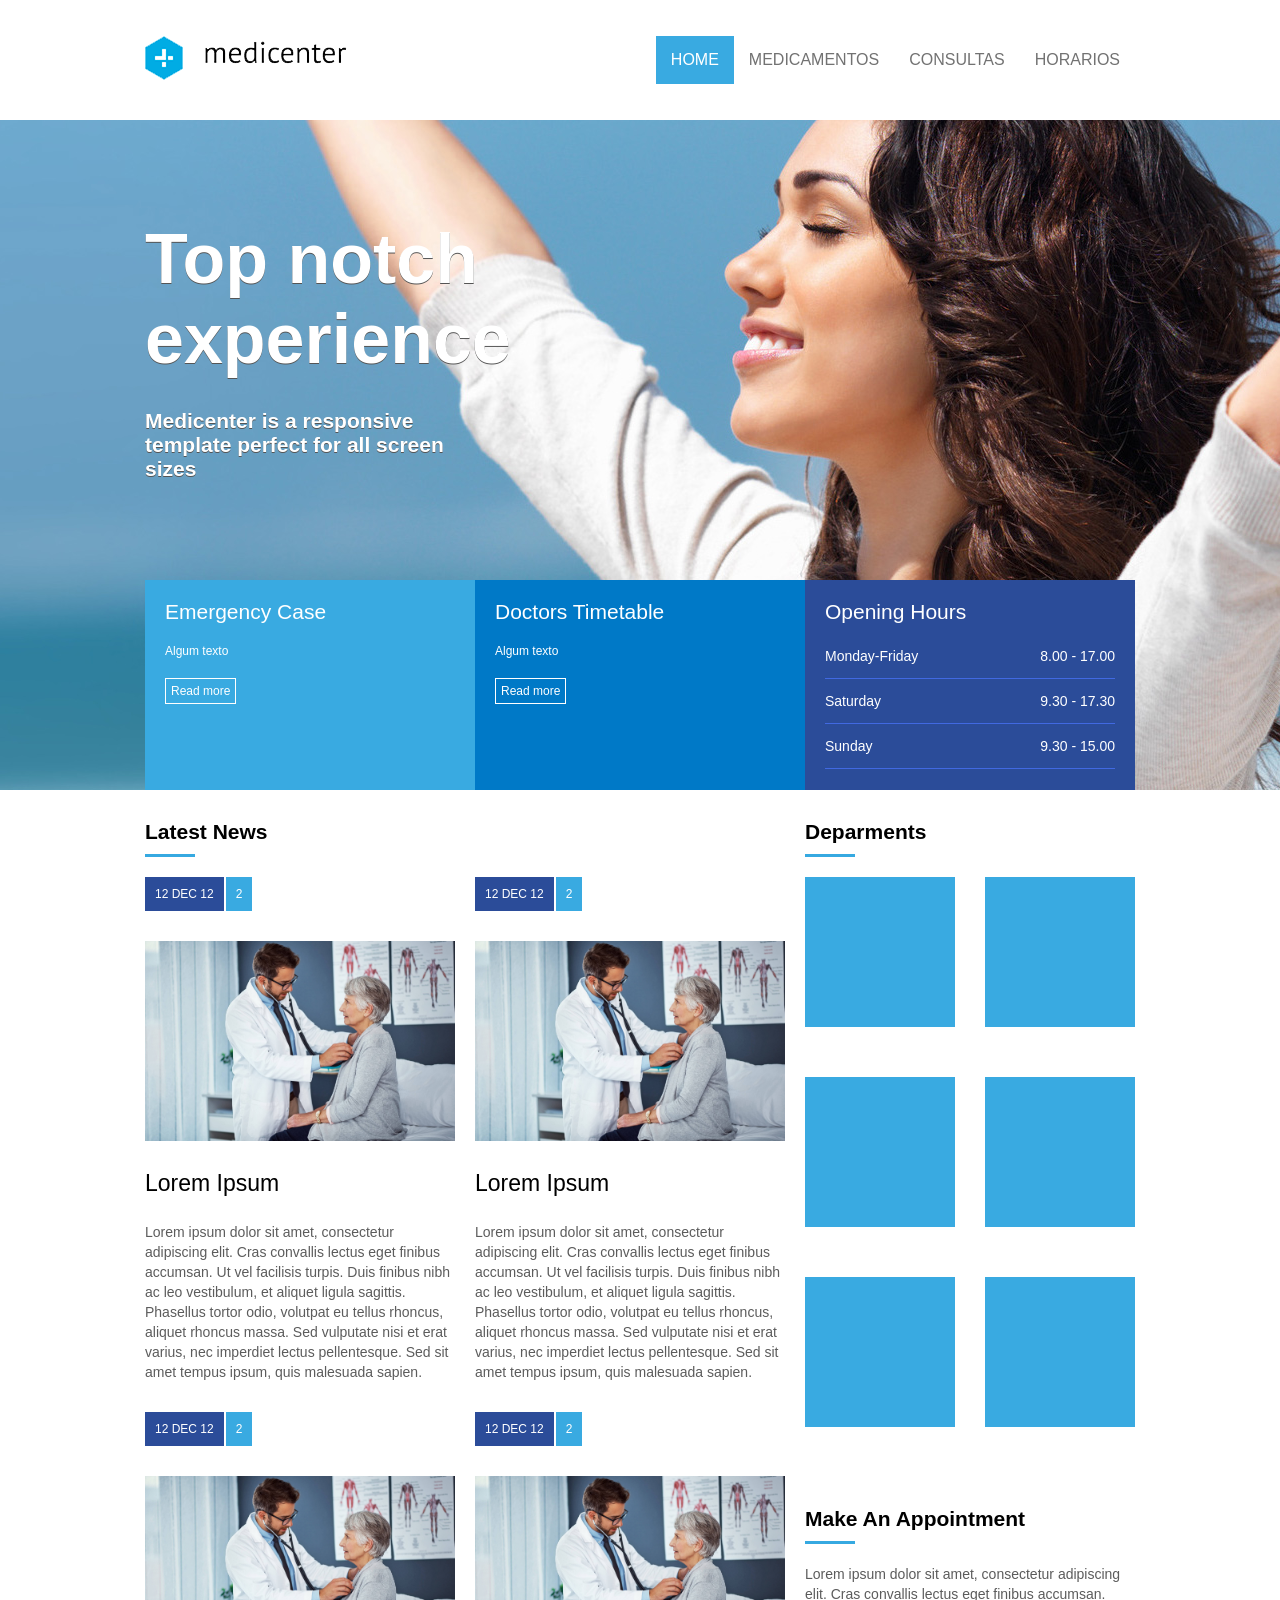
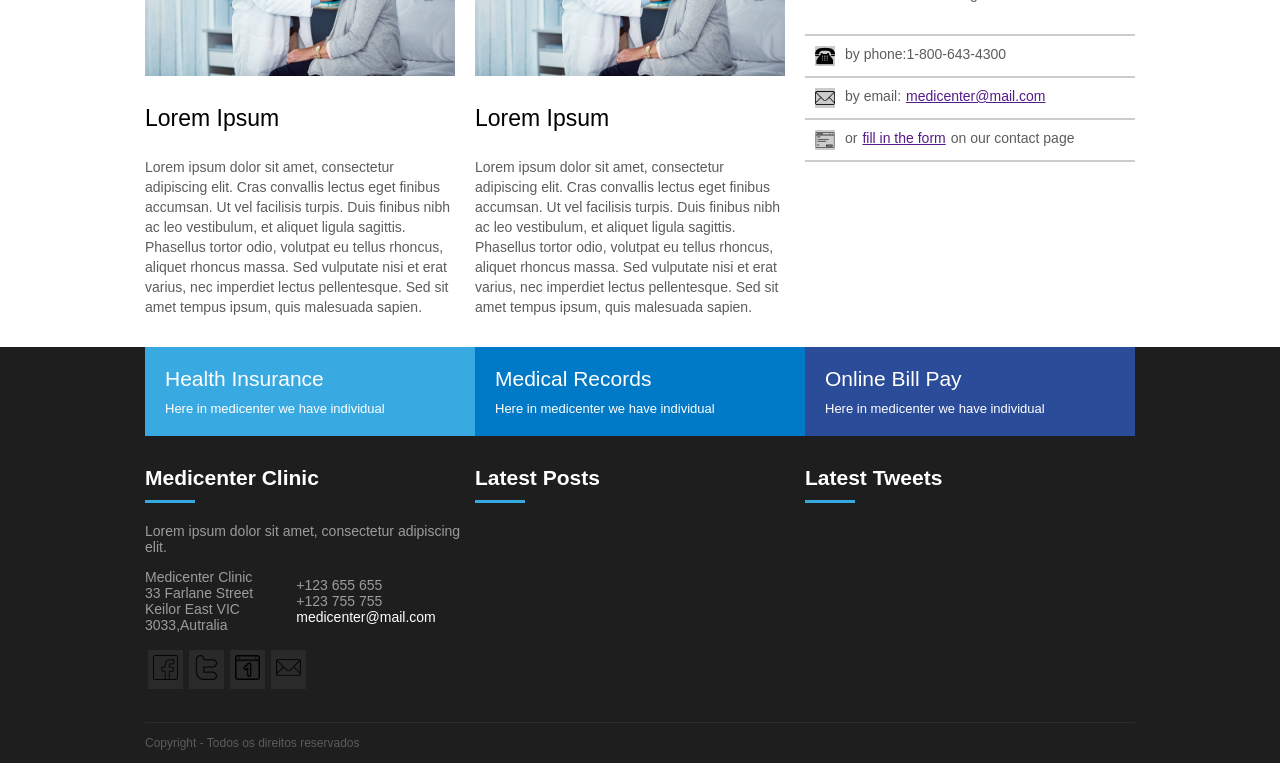
<file: medicenter/index.html>
<!DOCTYPE html>
<html>
    <head>

        <meta charset="UTF-8">
        <meta name="viewport" content="width=device-width, user-scalable=0">

        <script type="text/javascript">
            window.onload = function(){
                document.querySelector(".menuMobile").addEventListener("click", function(){
                    if(document.querySelector(".menu nav ul").style.display == 'flex'){
                        document.querySelector(".menu nav ul").style.display = 'none';
                    } 
                    else {
                        document.querySelector(".menu nav ul").style.display = 'flex'
                    }
                });
            };
        </script>

        <title>medicenter</title>
        <link rel="stylesheet" type="text/css" href="assets/css/style.css"/>
        
    </head>
    <body>
        <header>
            <div class="container">
                <div class="logo">
                    <a href=""><img src="assets/images/logo.png"></a>
                </div>
            
                <div class="menu">
                    <nav>    
                        <div class="menuMobile">
                            <div class="mm_line"></div>
                            <div class="mm_line"></div>
                            <div class="mm_line"></div>
                        </div>
                        <ul>
                            <li class="active"><a href="index.html">HOME</a></li>
                            <li><a href="">MEDICAMENTOS</a></li>
                            <li><a href="">CONSULTAS</a></li>
                            <li><a href="">HORARIOS</a></li>
                        </ul>
                    </nav>
                </div>

            </div>
        </header>
        <section id="banner">
            <div class="container column">
                <div class="banner_headline">
                    <h1>Top notch experience</h1>
                    <h2>Medicenter is a responsive template perfect for all screen sizes</h2>
                </div>

                <div class="banner_options">
                    <div class="banner1">
                        <div class="banner_title">Emergency Case</div>
                        <div class="banner_desc">Algum texto</div>
                        <a href="">Read more</a>
                    </div>
                    <div class="banner2">
                        <div class="banner_title">Doctors Timetable</div>
                        <div class="banner_desc">Algum texto</div>
                        <a href="">Read more</a>
                    </div>
                    <div class="banner3">
                        <div class="banner_title">Opening Hours</div>
                        <div class="Hours1">
                            <p>Monday-Friday</p>
                            <p>8.00 - 17.00</p>
                        </div>
                        <div class="Hours2">
                            <p>Saturday</p>
                            <p>9.30 - 17.30</p>
                        </div>
                        <div class="Hours3">
                            <p>Sunday</p>
                            <p>9.30 - 15.00</p>
                        </div>
                    </div>
                </div>
            </div>
        </section>
        <section id="geral">
            <div class="container">
                <section>
                   <div class="widget">
                        <div class="widget_title">
                            <div class="widget_title_text">Latest News</div>
                            <div class="widget_title_bar"></div>
                        </div>
                        <div class="widget_body flex">
                       
                            <article>
                                <a href="">
                                    <div class="news_data">
                                        <div class="news_posted_at">12 DEC 12</div>
                                        <div class="news_coments">2</div>
                                    </div>
                                    <div class="news_tumb">
                                        <img src="assets/images/dr.jpg.jpeg"/>
                                    </div>
                                    <div class="news_title">
                                        Lorem Ipsum
                                    </div>
                                    <div class="news_resume">
                                        Lorem ipsum dolor sit amet, consectetur adipiscing elit. Cras convallis lectus eget finibus accumsan. Ut vel facilisis turpis. Duis finibus nibh ac leo vestibulum, et aliquet ligula sagittis. Phasellus tortor odio, volutpat eu tellus rhoncus, aliquet rhoncus massa. Sed vulputate nisi et erat varius, nec imperdiet lectus pellentesque. Sed sit amet tempus ipsum, quis malesuada sapien.
                                    </div>
                                </a>
                            </article>

                            <article>
                                <a href="">
                                    <div class="news_data">
                                        <div class="news_posted_at">12 DEC 12</div>
                                        <div class="news_coments">2</div>
                                    </div>
                                    <div class="news_tumb">
                                        <img src="assets/images/dr.jpg.jpeg"/>
                                    </div>
                                    <div class="news_title">
                                        Lorem Ipsum
                                    </div>
                                    <div class="news_resume">
                                        Lorem ipsum dolor sit amet, consectetur adipiscing elit. Cras convallis lectus eget finibus accumsan. Ut vel facilisis turpis. Duis finibus nibh ac leo vestibulum, et aliquet ligula sagittis. Phasellus tortor odio, volutpat eu tellus rhoncus, aliquet rhoncus massa. Sed vulputate nisi et erat varius, nec imperdiet lectus pellentesque. Sed sit amet tempus ipsum, quis malesuada sapien.
                                    </div>
                                </a>
                            </article>

                            <article>
                                <a href="">
                                    <div class="news_data">
                                        <div class="news_posted_at">12 DEC 12</div>
                                        <div class="news_coments">2</div>
                                    </div>
                                    <div class="news_tumb">
                                        <img src="assets/images/dr.jpg.jpeg"/>
                                    </div>
                                    <div class="news_title">
                                        Lorem Ipsum
                                    </div>
                                    <div class="news_resume">
                                        Lorem ipsum dolor sit amet, consectetur adipiscing elit. Cras convallis lectus eget finibus accumsan. Ut vel facilisis turpis. Duis finibus nibh ac leo vestibulum, et aliquet ligula sagittis. Phasellus tortor odio, volutpat eu tellus rhoncus, aliquet rhoncus massa. Sed vulputate nisi et erat varius, nec imperdiet lectus pellentesque. Sed sit amet tempus ipsum, quis malesuada sapien.
                                    </div>
                                </a>
                            </article>

                            <article>
                                <a href="">
                                    <div class="news_data">
                                        <div class="news_posted_at">12 DEC 12</div>
                                        <div class="news_coments">2</div>
                                    </div>
                                    <div class="news_tumb">
                                        <img src="assets/images/dr.jpg.jpeg"/>
                                    </div>
                                    <div class="news_title">
                                        Lorem Ipsum
                                    </div>
                                    <div class="news_resume">
                                        Lorem ipsum dolor sit amet, consectetur adipiscing elit. Cras convallis lectus eget finibus accumsan. Ut vel facilisis turpis. Duis finibus nibh ac leo vestibulum, et aliquet ligula sagittis. Phasellus tortor odio, volutpat eu tellus rhoncus, aliquet rhoncus massa. Sed vulputate nisi et erat varius, nec imperdiet lectus pellentesque. Sed sit amet tempus ipsum, quis malesuada sapien.
                                    </div>
                                </a>
                            </article>

                        </div>
                    </div>
                </section>
                
                <aside>

                    <div class="widget">
                        <div class="widget_title">
                            <div class="widget_title_text">Deparments</div>
                            <div class="widget_title_bar"></div>
                        </div>
                        <div class="widget_body flex">
                            <div id="box1"></div>          
                            <div id="box2"></div>
                            <div id="box3"></div>
                            <div id="box4"></div>
                            <div id="box5"></div>
                            <div id="box6"></div>

                        </div>
                    </div>

                    <div class="widget">
                        <div class="widget_title">
                            <div class="widget_title_text">Make An Appointment</div>
                            <div class="widget_title_bar"></div>
                        </div>
                        <div class="widget_body">
                            <div class="descreption">Lorem ipsum dolor sit amet, consectetur adipiscing elit. Cras convallis lectus eget finibus accumsan.</div>
                            
                            <div class="information">
                                <div class="linha1">
                                    <img src="assets/images/tell.png">
                                    by phone:1-800-643-4300
                                </div>

                                <div class="linha2">
                                    <img src="assets/images/email.png">
                                    by email:<a href="">medicenter@mail.com</a>
                                </div>
                                    
                                <div class="linha3">
                                    <img src="assets/images/pagina-de-destino.png">
                                    or <a href="">fill in the form</a> on our contact page
                                </div>
                            </div>
                        </div>
                    </div>
                </aside>
            </div>
        </section>
        <footer>
            <div class="container flexcolunm">
                <div class="footer_menu">
                    <div class="fm1">
                        <a href="">
                            <div class="title_text_menu">
                                Health Insurance
                            </div>
                            <div class="descreption_footer">
                                Here in medicenter we have individual
                            </div>
                        </a>
                    </div>
                    <div class="fm2">
                        <a href="">
                            <div class="title_text_menu">
                                Medical Records
                            </div>
                            <div class="descreption_footer">
                                Here in medicenter we have individual
                            </div>
                        </a>
                    </div>
                    <div class="fm3">
                        <a href="">
                            <div class="title_text_menu">
                                Online Bill Pay
                            </div>
                            <div class="descreption_footer">
                                Here in medicenter we have individual
                            </div>
                        </a>
                    </div>
                </div>

                <div class="footer_area">

                    <div class="footer_areaitem">
                        <div class="widget">
                            <div class="widget_title">
                                <div class="widget_title_text">Medicenter Clinic</div>
                                <div class="widget_title_bar"></div>
                            </div>
                            <div class="widget_body">
                                <div class="paragrafo">
                                    Lorem ipsum dolor sit amet, consectetur adipiscing elit.
                                </div>
                                <div class="information_footer">
                                    <p class="right">Medicenter Clinic <br>
                                    33 Farlane Street<br> 
                                    Keilor East 
                                    VIC 3033,Autralia</p>
                                    
                                    <p>
                                    +123 655 655<br>
                                    +123 755 755
                                    <color id="color">medicenter@mail.com</color></p>
                                </div>
                                <div class="img_footer">
                                    <a href=""><img src="assets/images/facebook.png"></a>
                                    <a href=""><img src="assets/images/twets.png"></a>
                                    <a href=""><img src="assets/images/1.png"></a>
                                    <a href=""><img src="assets/images/email.png"></a>
                                </div>
                            </div>
                        </div>
                    </div> 

                    <div class="footer_areaitem">
                        <div class="widget">
                            <div class="widget_title">
                                <div class="widget_title_text">Latest Posts</div>
                                <div class="widget_title_bar"></div>
                            </div>
                            <div class="widget_body">
                                
                            </div>  
                        </div>
                    </div> 

                    
                    <div class="footer_areaitem">
                        <div class="widget">
                            <div class="widget_title">
                                <div class="widget_title_text">Latest Tweets</div>
                                <div class="widget_title_bar"></div>
                            </div>
                            <div class="widget_body">
                                
                            </div>  
                        </div>
                    </div>
                </div>
                <div class="footer_copy">
                    Copyright - Todos os direitos reservados
                </div>
            </div>
        </footer>
        
    </body>
</html>
</file>
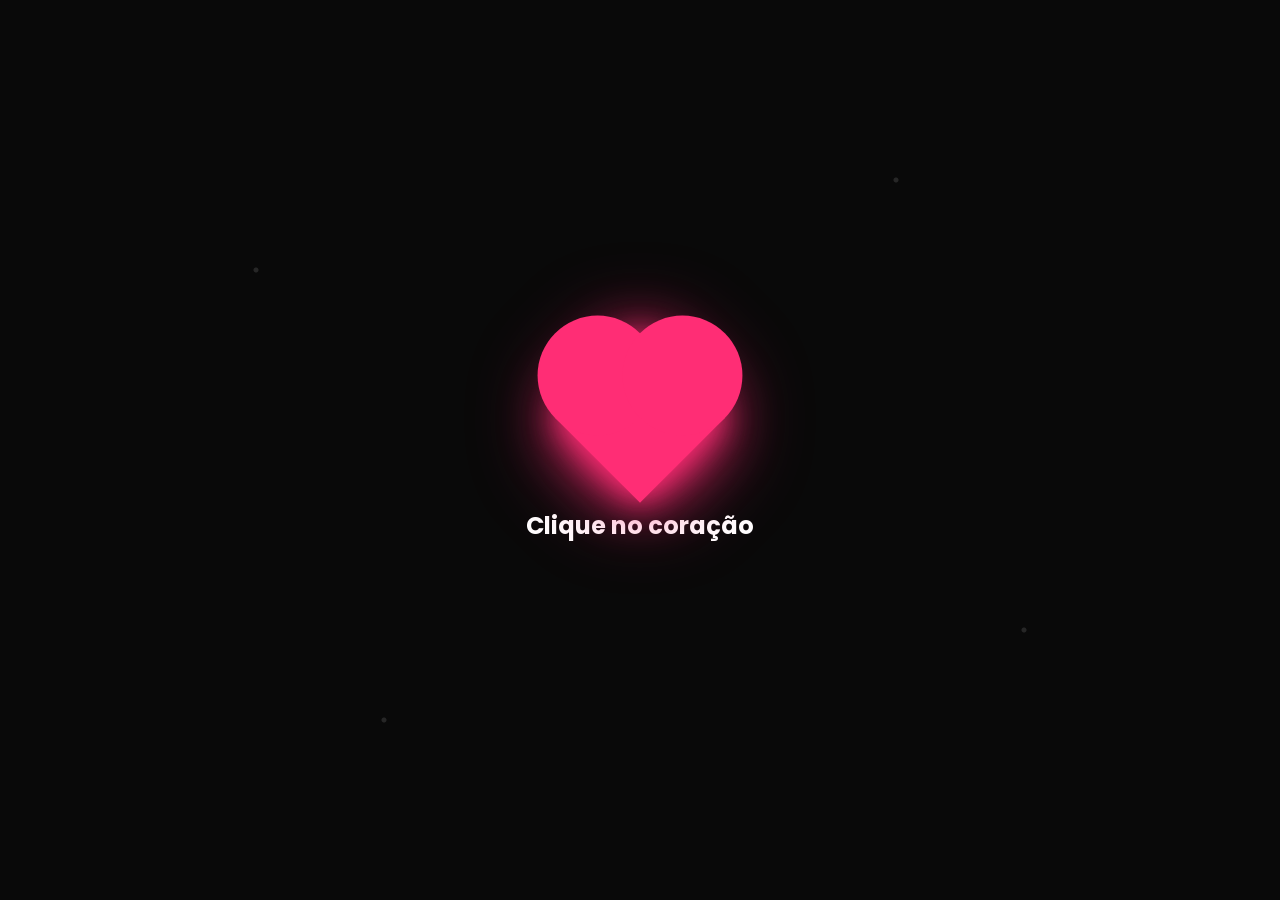
<file: presente/index.html>
<!DOCTYPE html>
<html lang="pt-BR">
<head>
<link rel="preconnect" href="https://fonts.googleapis.com">
<link href="https://fonts.googleapis.com/css2?family=Poppins:wght@300;400;600&family=Playfair+Display:wght@700&display=swap" rel="stylesheet">


<meta charset="UTF-8">
<meta name="viewport" content="width=device-width, initial-scale=1.0">

<title>Para Karen ❤️</title>

<link rel="stylesheet" href="love.css">

</head>
<body>

<div class="particles"></div>

<div class="heart-container">

    <div class="heart"></div>

    <h2>Clique no coração</h2>

</div>

<div class="content">

    <img
    src="images/karen.jpeg"
    alt="Karen"
    class="photo">

    <h1>Eu Te Amo Karen ❤️</h1>

    <h3>Feliz dia dos namorados</h3>

    <div class="letter">

        <p>
            Existem sentimentos que palavras não conseguem explicar completamente.

            Você trouxe luz para dias que pareciam comuns e transformou momentos simples em lembranças especiais.

            Seu sorriso, sua presença e seu jeito ocupam um espaço enorme dentro de mim.

            Mesmo quando estamos longe, existe algo em você que continua comigo o tempo todo.

            Jajá nós nos veremos.

            E quando esse momento chegar, quero te abraçar como se todo esse tempo tivesse sido apenas uma preparação para aquele instante.

            Eu te amo mais do que consigo descrever.

            ❤️
        </p>

    </div>

</div>

<script src="https://cdnjs.cloudflare.com/ajax/libs/gsap/3.12.5/gsap.min.js"></script>
<script src="love.js"></script>

</body>
</html>
</file>
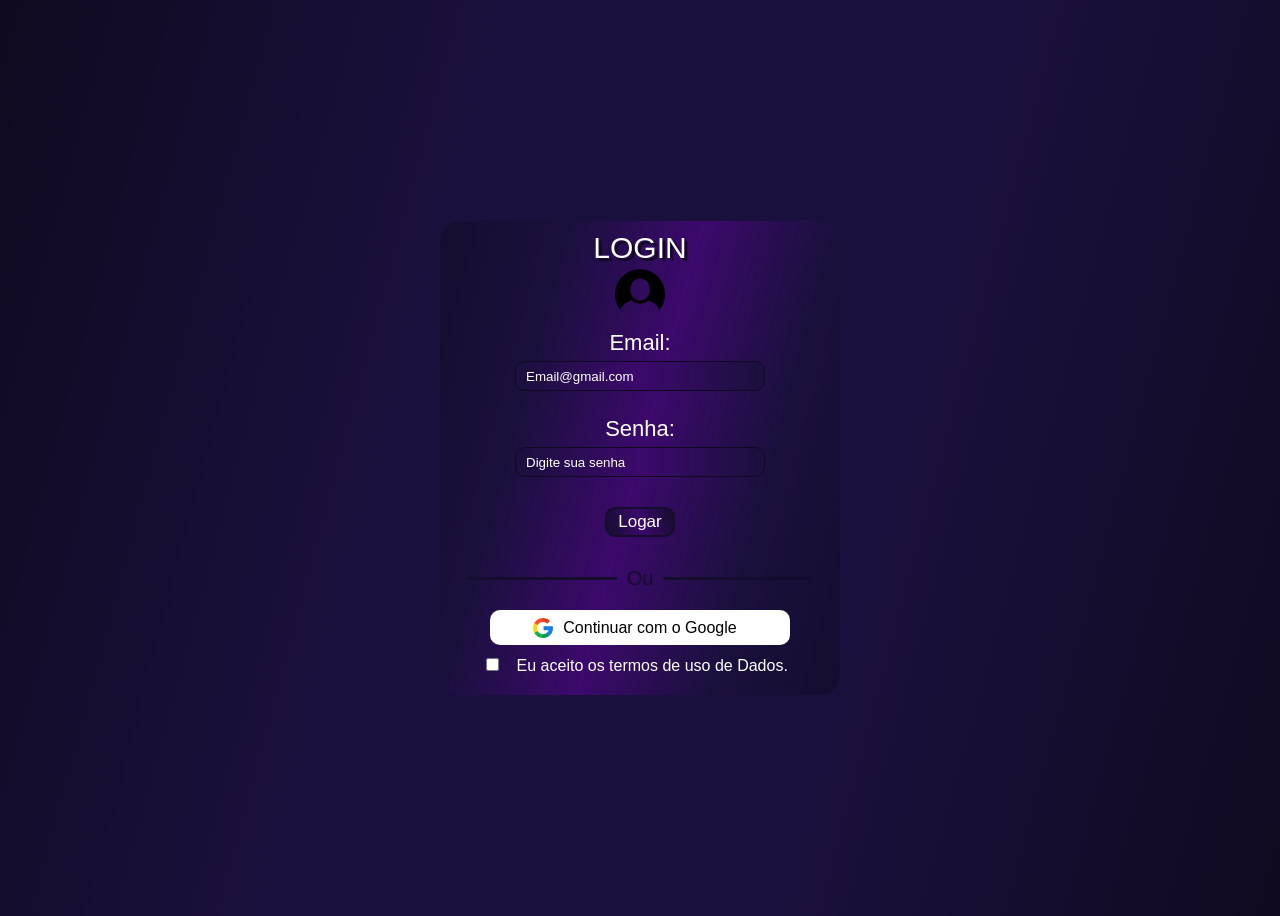
<file: Area de login/login.html>
<!DOCTYPE html>
<html>
    <head>

        <meta charset="UTF-8">
        <meta name="viwerport" content="device-width,user-scalable=0">
        <link rel="stylesheet" href="assets/css/login.css"/>

    </head>
    <body>
        <div class="form-login">
            
            <form method="get">
                <fieldset>
                    <div id="central">
                        <legend>LOGIN</legend>

                        <img src="assets/images/usuario.png">

                        <div class="alinhamento">

                            <label>
                                <div class="descreption">Email:</div>
                                <input type="text" name="Email" placeholder="Email@gmail.com" required autofocus>
                            </label>

                            <label>
                                <div class="descreption">Senha:</div>
                                <input type="text" name="password" placeholder="Digite sua senha" required>
                            </label>
                            <button id="Enviar">Logar</button>
                        </div>
                        <div id="geral-line">
                            <div class="line"></div>
                            <div id="texto">Ou</div>
                            <div class="line"></div>
                        </div>
                        <a href="">
                            <div class="logar-google">
                                <img src="assets/images/google.png">
                                <p>Continuar com o Google</p>

                            </div>
                        </a>

                        <div class="diretrizes">
                            <input type="checkbox" id="diretrizes">
                            <label for="diretrizes">
                                Eu aceito os termos de uso de <a>Dados.</a>
                            </label>
                        </div>
                    </div>
                </fieldset>
            </form>

        </div>
        
    </body>
</html>
</file>
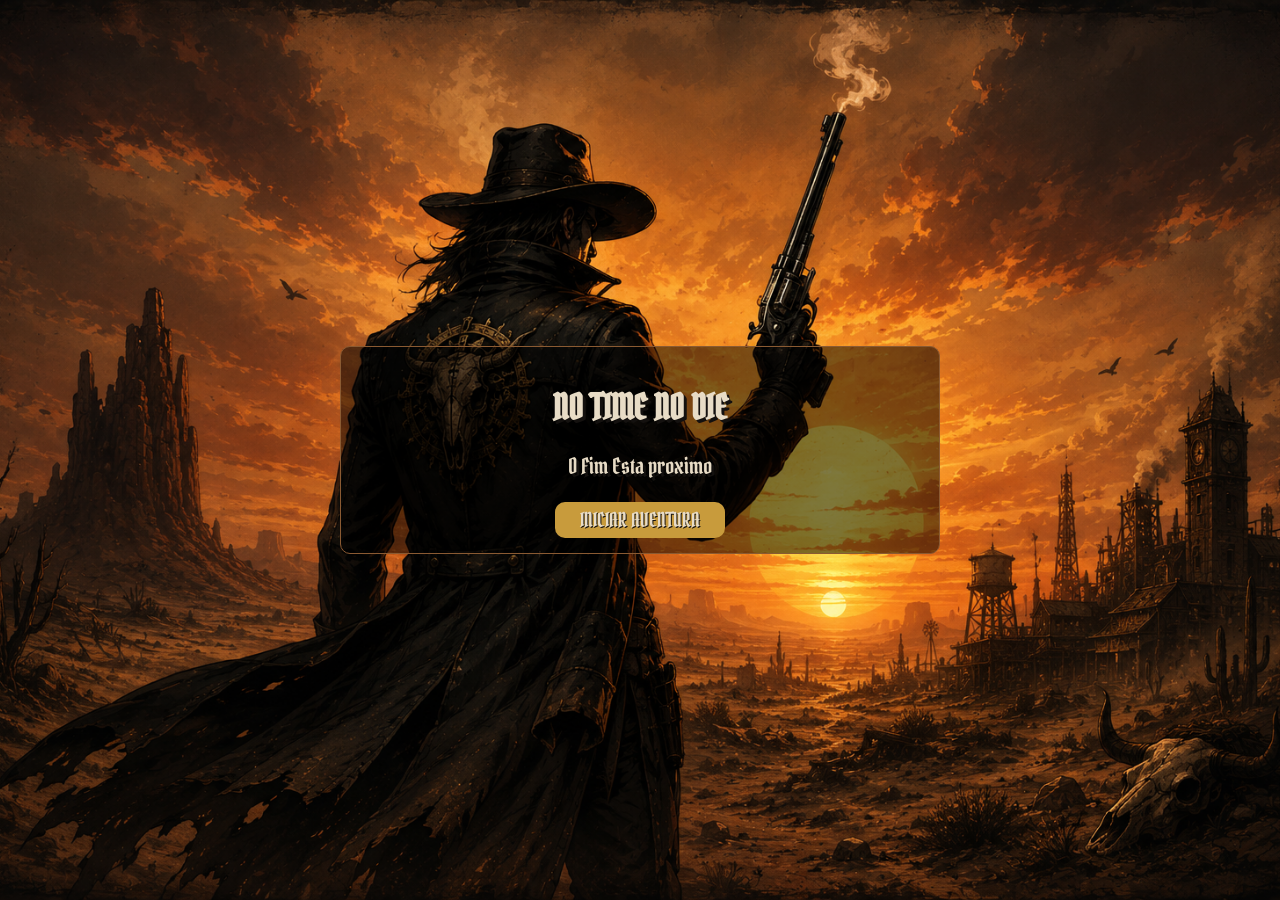
<file: Aulas java/java.html>
<!DOCTYPE html>
<html lang="pt-BR">
<head>
    <meta charset="UTF-8">
    <meta name="viewport" content="width=device-width, initial-scale=1.0">
    <title>NO TIME NO DIE</title>

    <link href="https://fonts.googleapis.com/css2?family=Pirata+One&display=swap" rel="stylesheet">
    <link rel="stylesheet" href="assets/css/jogo.css">
</head>
<body>

    <!-- MENU -->

    <div class="menu">

        <div class="menu-box">

            <h1>NO TIME NO DIE</h1>

            <p>
                O Fim Esta proximo
            </p>

            <button class="start">
                INICIAR AVENTURA
            </button>

        </div>

    </div>

    <!--GAME AREA-->

    <div class="game-area">

        <!-- ENIMY INFORMATION-->

        <div class="enemy-panel">

            <div class="enemy-header">

                <h2>CAÇADOR DE RECOMPENSAS</h2>

            </div>

            <div class="enemyhealth">
                30
            </div>

        </div>

        <!--LOG -->

        <div class="log-panel">

            <div class="panel-title">
                TERMINAL DE COMBATE
            </div>

            <div id="log">

                Conexão estabelecida...
                <br>
                Sistema de combate carregado...
                <br>
                Aguardando hostil...

            </div>
        </div>

        <!--PLAYER FUNCTIONS-->

        <div class="player-panel">

            <div class="division1">

                <div class="status">

                    <div class="status-card">
                        VIDA
                        <span class="item1">20</span>
                    </div>

                    <div class="status-card">
                        DEFESA
                        <span class="item2">3</span>
                    </div>

                    <div class="status-card">
                        PA
                        <span class="item3">0</span>
                    </div>

                    <div class="status-card">
                        MUNIÇÃO
                        <span class="item4">6</span>
                    </div>

                </div>

            </div>

            <div class="division2">

                <div id="menu-batlle">
                    <button class="action x1">SHOP</button>
                    <button class="action x2">CONTINUAR</button>
                    <button class="action x3">TRATAR FERIDAS</button>
                </div>

                <div class="buttons">

                    <button class="action n1">
                        PISTOLA
                    </button>

                    <button class="action n2">
                        ESCOPETA
                    </button>

                    <button class="action n3">
                        FACA TÁTICA
                    </button>

                    <button class="action n4">
                        RECARREGAR
                    </button>

                </div>

            </div>

        </div>
    </div>
    <div class="SHOP">

    </div>

    <script src="assets/javascript/sistema.js"></script>

</body>
</html>
</file>
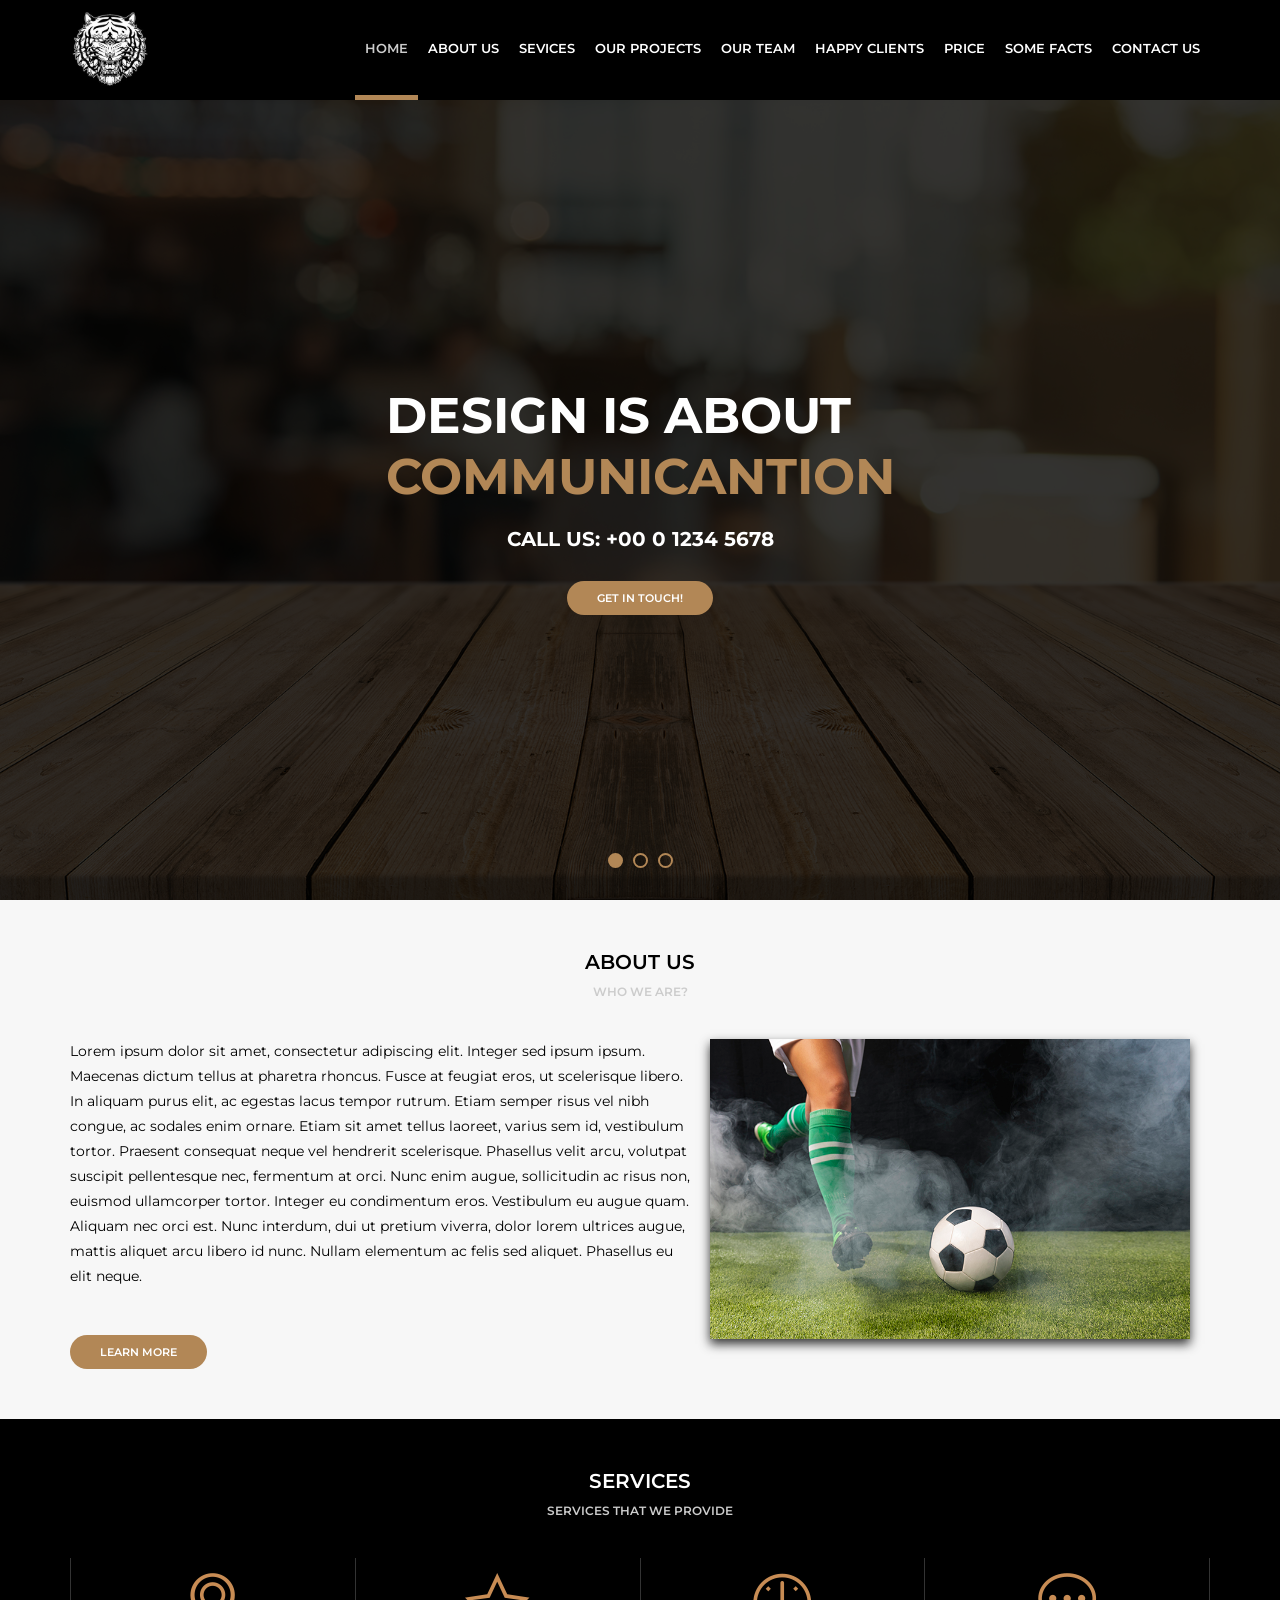
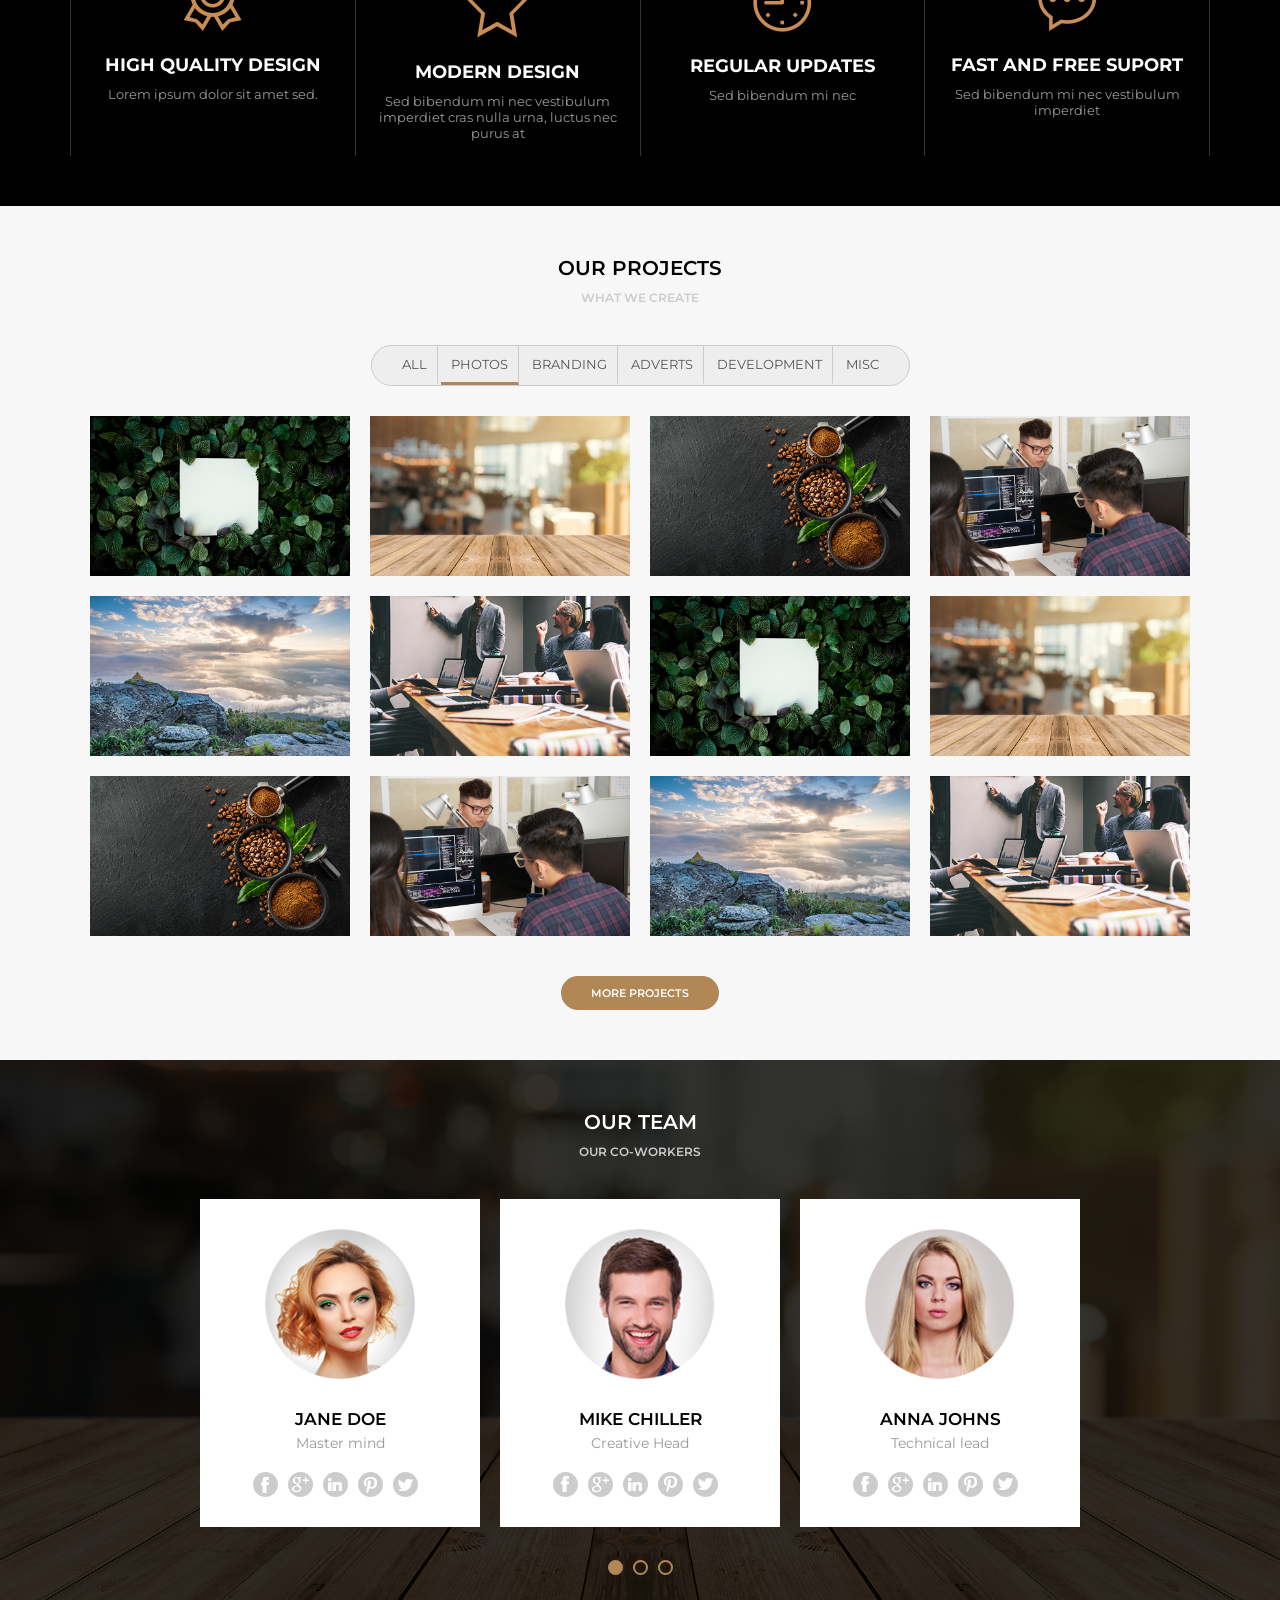
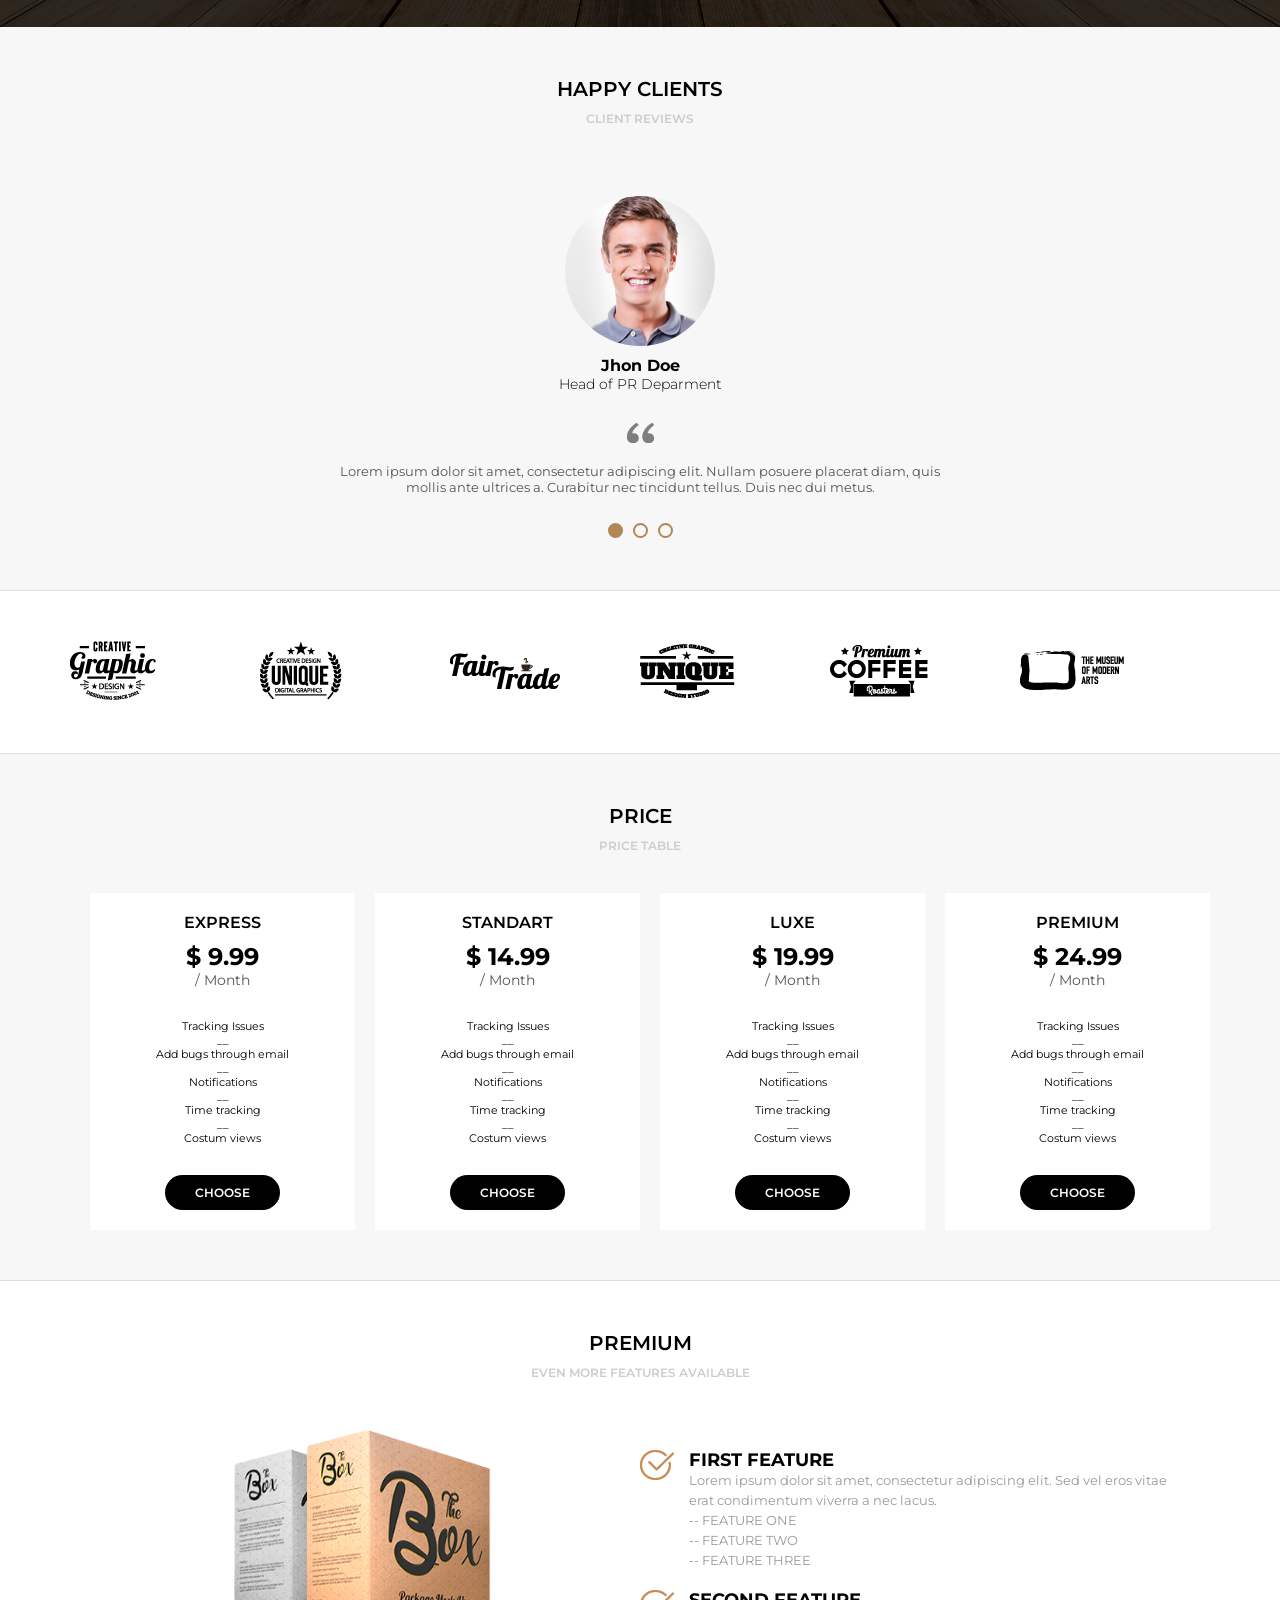
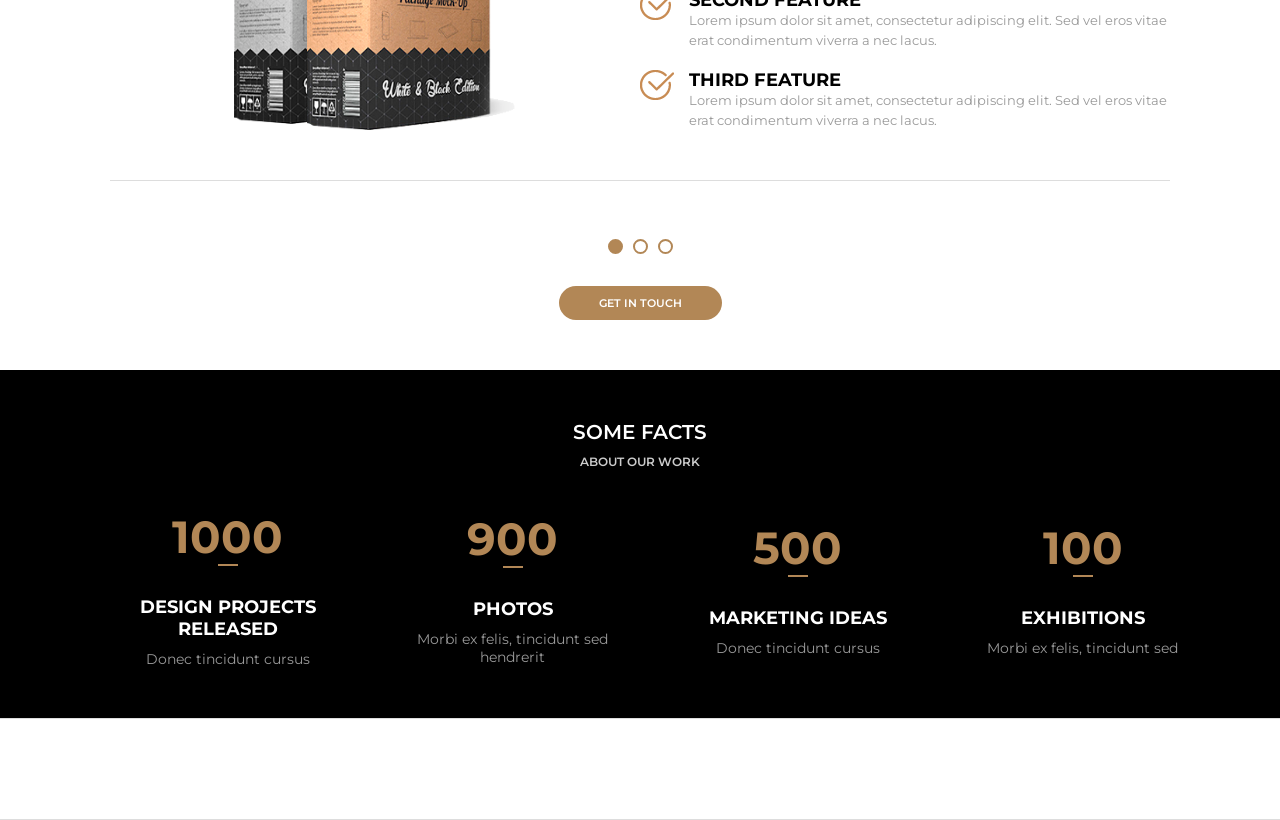
<file: Awax/home.html>
<!DOCTYPE html>
<html>
<head>
    <title>Awax</title>
    <meta charset="UTF-8">
    <meta name="viewport" content="width=device-width, initial-scale=1.0">
    <title>Awax</title>
     <link href="https://fonts.googleapis.com/css2?family=Montserrat:ital,wght@0,100..900;1,100..900&display=swap" rel="stylesheet">
    <link rel="stylesheet" type="text/css" href="assets/css/style.css">
</head>
<body>
    <header>
        <div class="header">
            <div class="logo">
                <img src="assets/images/logo.jpg">
            </div>
            <div class="menu">
                <nav>
                    <ul>
                        <li class="active"><a href="">Home</a></li>
                        <li><a href="">About Us</a></li>
                        <li><a href="">Sevices</a></li>
                        <li><a href="">Our Projects</a></li>
                        <li><a href="">Our team</a></li>
                        <li><a href="">Happy Clients</a></li>
                        <li><a href="">Price</a></li>
                        <li><a href="">Some Facts</a></li>
                        <li><a href="">Contact Us</a></li>
                    </ul>
                </nav>
            </div>
        </div>
    </header>
    <main>
        <section class="banner">
            <div class="sliders">
                <div class="slide">
                    <div class="slidearea">
                        <h1>Design is About<br><span>Communicantion</span></h1>
                        <h2>Call us: +00 0 1234 5678</h2>
                        <a href="" class="button">Get in touch!</a>
                    </div>
                </div>
                <div class="slide">
                    <div class="slidearea">
                        <h1>Design is About<br><span>Equipe</span></h1>
                        <h2>Call us: +00 0 1234 5678</h2>
                        <a href="" class="button">Get in touch!</a>
                    </div>
                </div>
                <div class="slide">
                    <div class="slidearea">
                        <h1>Design is About<br><span>test</span></h1>
                        <h2>Call us: +00 0 1234 5678</h2>
                        <a href="" class="button">Get in touch!</a>
                    </div>
                </div>
            </div>
            <div class="sliders-pointers">
                <div class="pointer active n1"></div>
                <div class="pointer n2"></div>
                <div class="pointer n3"></div>
            </div>
        </section>
        <section class="default light">
            <div class="section-title">About Us</div>
            <div class="section-desc">Who we are?</div>
            <div class="section-body">
                <div class="section-aboutus">
                    <div class="section-aboutus--left">
                        <p>Lorem ipsum dolor sit amet, consectetur adipiscing elit. Integer sed ipsum ipsum. Maecenas dictum tellus at pharetra rhoncus. Fusce at feugiat eros, ut scelerisque libero. In aliquam purus elit, ac egestas lacus tempor rutrum. Etiam semper risus vel nibh congue, ac sodales enim ornare. Etiam sit amet tellus laoreet, varius sem id, vestibulum tortor. Praesent consequat neque vel hendrerit scelerisque. Phasellus velit arcu, volutpat suscipit pellentesque nec, fermentum at orci. Nunc enim augue, sollicitudin ac risus non, euismod ullamcorper tortor. Integer eu condimentum eros. Vestibulum eu augue quam. Aliquam nec orci est. Nunc interdum, dui ut pretium viverra, dolor lorem ultrices augue, mattis aliquet arcu libero id nunc. Nullam elementum ac felis sed aliquet. Phasellus eu elit neque.</p>
                        <br/>
                        <a href="" class="button">learn more</a>
                    </div>
                    <div class="section-aboutus--right">
                        <img src="media/foto9.jpg"/>
                    </div>
                </div>
            </div>

        </section>
        
        <section class="default dark">
            <div class="section-title">Services</div>
            <div class="section-desc">Services that we provide</div>
            <div class="section-body">
                <div class="section-services">
                    <div class="section-service">
                        <img src="assets/images/medalha.png"/>
                        <h4>High Quality Design</h4>
                        <p>Lorem ipsum dolor sit amet sed.</p>
                    </div>
                    <div class="section-service">
                        <img src="assets/images/estrela.png"/>
                        <h4>Modern Design</h4>
                        <p>Sed bibendum mi nec vestibulum imperdiet cras nulla urna, luctus nec purus at</p>
                    </div>
                    <div class="section-service">
                        <img src="assets/images/relogio.png"/>
                        <h4>Regular Updates</h4>
                        <p>Sed bibendum mi nec</p>
                    </div>
                    <div class="section-service">
                        <img src="assets/images/balao.png"/>
                        <h4>Fast and free suport</h4>
                        <p>Sed bibendum mi nec vestibulum imperdiet</p>
                    </div>
                </div>
            </div>
        </section>

        <section class="default light">
            <div class="section-title">Our Projects</div>
            <div class="section-desc">What we create</div>
            <div class="section-body">
                <div class="section-projects">
                    <div class="section-projects-filters">
                        <ul>
                            <li>All</li>
                            <li class="active">Photos</li>
                            <li>Branding</li>
                            <li>Adverts</li>
                            <li>Development</li>
                            <li>Misc</li>
                        </ul>
                    </div>
                    <div class="section-projects--photos">
                        <div class="section-projects--photo">
                            <div class="section-projects--photoarea">
                                <div class="section-projects--photoinfo">
                                    <h5>About</h5>
                                    <p>Lorem ipsum dolor sit amet.</p>
                                </div>
                                <img src="media/foto1.jpg"/>
                            </div>
                        </div>
                        <div class="section-projects--photo">
                            <div class="section-projects--photoarea">
                                <div class="section-projects--photoinfo">
                                    <h5>About</h5>
                                    <p>Lorem ipsum dolor sit amet.</p>
                                </div>
                                <img src="media/foto2.jpg"/>
                            </div>
                        </div>
                        <div class="section-projects--photo">
                            <div class="section-projects--photoarea">
                                <div class="section-projects--photoinfo">
                                    <h5>About</h5>
                                    <p>Lorem ipsum dolor sit amet.</p>
                                </div>
                                <img src="media/foto3.jpg"/>
                            </div>
                        </div>
                        <div class="section-projects--photo">
                            <div class="section-projects--photoarea">
                                <div class="section-projects--photoinfo">
                                    <h5>About</h5>
                                    <p>Lorem ipsum dolor sit amet.</p>
                                </div>
                                <img src="media/foto4.jpg"/>
                            </div>
                        </div>
                        <div class="section-projects--photo">
                            <div class="section-projects--photoarea">
                                <div class="section-projects--photoinfo">
                                    <h5>About</h5>
                                    <p>Lorem ipsum dolor sit amet.</p>
                                </div>
                                <img src="media/foto5.jpg"/>
                            </div>
                        </div>
                        <div class="section-projects--photo">
                            <div class="section-projects--photoarea">
                                <div class="section-projects--photoinfo">
                                    <h5>About</h5>
                                    <p>Lorem ipsum dolor sit amet.</p>
                                </div>
                                <img src="media/foto6.jpg"/>
                            </div>
                        </div>
                         <div class="section-projects--photo">
                            <div class="section-projects--photoarea">
                                <div class="section-projects--photoinfo">
                                    <h5>About</h5>
                                    <p>Lorem ipsum dolor sit amet.</p>
                                </div>
                                <img src="media/foto1.jpg"/>
                            </div>
                        </div>
                        <div class="section-projects--photo">
                            <div class="section-projects--photoarea">
                                <div class="section-projects--photoinfo">
                                    <h5>About</h5>
                                    <p>Lorem ipsum dolor sit amet.</p>
                                </div>
                                <img src="media/foto2.jpg"/>
                            </div>
                        </div>
                        <div class="section-projects--photo">
                            <div class="section-projects--photoarea">
                                <div class="section-projects--photoinfo">
                                    <h5>About</h5>
                                    <p>Lorem ipsum dolor sit amet.</p>
                                </div>
                                <img src="media/foto3.jpg"/>
                            </div>
                        </div>
                        <div class="section-projects--photo">
                            <div class="section-projects--photoarea">
                                <div class="section-projects--photoinfo">
                                    <h5>About</h5>
                                    <p>Lorem ipsum dolor sit amet.</p>
                                </div>
                                <img src="media/foto4.jpg"/>
                            </div>
                        </div>
                        <div class="section-projects--photo">
                            <div class="section-projects--photoarea">
                                <div class="section-projects--photoinfo">
                                    <h5>About</h5>
                                    <p>Lorem ipsum dolor sit amet.</p>
                                </div>
                                <img src="media/foto5.jpg"/>
                            </div>
                        </div>
                        <div class="section-projects--photo">
                            <div class="section-projects--photoarea">
                                <div class="section-projects--photoinfo">
                                    <h5>About</h5>
                                    <p>Lorem ipsum dolor sit amet.</p>
                                </div>
                                <img src="media/foto6.jpg"/>
                            </div>
                        </div>
                        
                        <a href="" class="button">More Projects</a>
                    </div>
                </div>
            </div>
        </section>
        <section class="default dark bg-team">
            <div class="section-team-area">
                <div class="section-title">Our Team</div>
                <div class="section-desc">Our Co-Workers</div>
                <div class="section-body">
                    <div class="section-team">
                        <div class="sliders">
                            <div class="slide">
                                <div class="slidearea">
                                    <img class="section-team--avatar" src="media/mulher1.png" />
                                    <div class="section-team--name">Jane Doe</div>
                                    <div class="section-team--role">Master mind</div>
                                    <div class="section-team--social">
                                        <a href=""><img src="assets/images/facebook.png"/></a>
                                        <a href=""><img src="assets/images/googleplus.png"/></a>
                                        <a href=""><img src="assets/images/linkedin.png"/></a>
                                        <a href=""><img src="assets/images/pinterest.png"/></a>
                                        <a href=""><img src="assets/images/twitter.png"/></a>   
                                    </div>
                                </div>
                            </div>
                            <div class="slide">
                                <div class="slidearea">
                                    <img class="section-team--avatar" src="media/homem1.png" />
                                    <div class="section-team--name">Mike Chiller</div>
                                    <div class="section-team--role">Creative Head</div>
                                    <div class="section-team--social">
                                        <a href=""><img src="assets/images/facebook.png"/></a>
                                        <a href=""><img src="assets/images/googleplus.png"/></a>
                                        <a href=""><img src="assets/images/linkedin.png"/></a>
                                        <a href=""><img src="assets/images/pinterest.png"/></a>
                                        <a href=""><img src="assets/images/twitter.png"/></a>   
                                    </div>
                                </div>
                            </div>
                            <div class="slide">
                                <div class="slidearea">
                                    <img class="section-team--avatar" src="media/mulher2.png" />
                                    <div class="section-team--name">Anna Johns</div>
                                    <div class="section-team--role">Technical lead</div>
                                    <div class="section-team--social">
                                        <a href=""><img src="assets/images/facebook.png"/></a>
                                        <a href=""><img src="assets/images/googleplus.png"/></a>
                                        <a href=""><img src="assets/images/linkedin.png"/></a>
                                        <a href=""><img src="assets/images/pinterest.png"/></a>
                                        <a href=""><img src="assets/images/twitter.png"/></a>   
                                    </div>
                                </div>
                            </div>
                             <div class="slide">
                                <div class="slidearea">
                                    <img class="section-team--avatar" src="media/homem2.png" />
                                    <div class="section-team--name">Jane Doe</div>
                                    <div class="section-team--role">Master mind</div>
                                    <div class="section-team--social">
                                        <a href=""><img src="assets/images/facebook.png"/></a>
                                        <a href=""><img src="assets/images/googleplus.png"/></a>
                                        <a href=""><img src="assets/images/linkedin.png"/></a>
                                        <a href=""><img src="assets/images/pinterest.png"/></a>
                                        <a href=""><img src="assets/images/twitter.png"/></a>   
                                    </div>
                                </div>
                            </div>
                        </div>
                    </div>
                    <div class="sliders-pointers">
                        <div class="pointer active"></div>
                        <div class="pointer"></div>
                        <div class="pointer"></div>
                    </div>
                </div>
            </div>
        </section>
        <section class="default light">
            <div class="section-title">Happy Clients</div>
            <div class="section-desc">Client reviews</div>
            <div class="section-body">
                <div class="client-reviwes">
                    <div class="sliders">
                        <div class="slide">
                                <div class="slidearea">
                                    <img src="media/homem2.png">
                                    <div class="client-reviwes-name">Jhon Doe</div>
                                    <div class="client-reviwes-role">Head of PR Deparment</div>
                                    <img src="assets/images/quote.png">
                                    <div class="client-reviwes-text">Lorem ipsum dolor sit amet, consectetur adipiscing elit. Nullam posuere placerat diam, quis mollis ante ultrices a. Curabitur nec tincidunt tellus. Duis nec dui metus.</div>
                                </div>
                            </div>
                            <div class="slide">
                                <div class="slidearea">
                                    <h1></h1>
                                    <h2></h2>
                                </div>
                            </div>
                            <div class="slide">
                                <div class="slidearea">
                                    <h1></h1>
                                    <h2></h2>   
                                </div>
                            </div>  
                    </div>
                    <div class="sliders-pointers">
                        <div class="pointer active"></div>
                        <div class="pointer"></div>
                        <div class="pointer"></div>
                    </div>
                </div>
            </div>
        </section>
        <section class="default section-companies">
            <div class="section-body">
                <div class="section-companies-areaimg">
                    <div class="section-companies-img">
                        <img src="media/empresa1.png"/>
                   </div>
                   <div class="section-companies-img">
                        <img src="media/empresa2.png"/>
                    </div>
                    <div class="section-companies-img">
                        <img src="media/empresa3.png"/>
                    </div>
                    <div class="section-companies-img">
                        <img src="media/empresa4.png"/>
                    </div>
                    <div class="section-companies-img">
                        <img src="media/empresa5.png"/>
                    </div>
                    <div class="section-companies-img">
                        <img src="media/empresa6.png"/>
                    </div>
                </div>
            </div>
        </section>
        <section class="default light">
            <div class="section-title">Price</div>
            <div class="section-desc">Price table</div>
            <div class="section-body">
                <div class="section-planes">
                    <div class="section-plane-area">
                        <div class="plane-title">Express</div>
                        <div class="plane-value">$ 9.99</div>
                        <div class="plane-temp">/ Month</div>
                        <div class="plane-desc">
                            <div class="desc">Tracking Issues<br>__</div>
                            <div class="desc">Add bugs through email<br>__</div>
                            <div class="desc">Notifications<br>__</div>
                            <div class="desc">Time tracking<br>__</div>
                            <div class="desc">Costum views</div>
                        </div>
                        <a href="" class="button button-dark">Choose</a>
                    </div>
                    <div class="section-plane-area">
                        <div class="plane-title">Standart</div>
                        <div class="plane-value">$ 14.99</div>
                        <div class="plane-temp">/ Month</div>
                        <div class="plane-desc">
                            <div class="desc">Tracking Issues<br>__</div>
                            <div class="desc">Add bugs through email<br>__</div>
                            <div class="desc">Notifications<br>__</div>
                            <div class="desc">Time tracking<br>__</div>
                            <div class="desc">Costum views</div>
                        </div>
                        <a href="" class="button button-dark">Choose</a>
                    </div>
                    <div class="section-plane-area">
                        <div class="plane-title">Luxe</div>
                        <div class="plane-value">$ 19.99</div>
                        <div class="plane-temp">/ Month</div>
                        <div class="plane-desc">
                            <div class="desc">Tracking Issues<br>__</div>
                            <div class="desc">Add bugs through email<br>__</div>
                            <div class="desc">Notifications<br>__</div>
                            <div class="desc">Time tracking<br>__</div>
                            <div class="desc">Costum views</div>
                        </div>
                        <a href="" class="button button-dark">Choose</a>
                    </div>
                    <div class="section-plane-area">
                        <div class="plane-title">Premium</div>
                        <div class="plane-value">$ 24.99</div>
                        <div class="plane-temp">/ Month</div>
                        <div class="plane-desc">
                            <div class="desc">Tracking Issues<br>__</div>
                            <div class="desc">Add bugs through email<br>__</div>
                            <div class="desc">Notifications<br>__</div>
                            <div class="desc">Time tracking<br>__</div>
                            <div class="desc">Costum views</div>
                        </div>
                        <a href="" class="button button-dark">Choose</a>
                    </div>
                </div>
            </div>
        </section>
        <section class="default light premium">
            <div class="section-title">Premium</div>
            <div class="section-desc">Even more features available</div>
            <div class="section-body">
                <div class="section-premium-box">
                    <div class="sliders">
                        <div class="slide">
                                <div class="slidearea">
                                    <div class="section-premium-boxarea">
                                        <div class="premium-left">
                                            <img src="media/livros.png"/>
                                        </div>
                                        <div class="premium-right">
                                            <div class="desc-points">
                                                <img src="assets/images/check.png"/>
                                                <p>
                                                    <span>FIRST FEATURE</span>
                                                    Lorem ipsum dolor sit amet, consectetur adipiscing elit. Sed vel eros vitae erat condimentum viverra a nec lacus.
                                                    <br>-- FEATURE ONE
                                                    <br>-- FEATURE TWO
                                                    <br>-- FEATURE THREE
                                                </p>
                                            </div>
                                            <div class="desc-points">
                                                 <img src="assets/images/check.png"/>
                                                <p>
                                                    <span>SECOND FEATURE</span>
                                                    Lorem ipsum dolor sit amet, consectetur adipiscing elit. Sed vel eros vitae erat condimentum viverra a nec lacus.
                                                </p>
                                            </div>
                                            <div class="desc-points">
                                                 <img src="assets/images/check.png"/>
                                                <p>
                                                    <span>THIRD FEATURE</span>
                                                    Lorem ipsum dolor sit amet, consectetur adipiscing elit. Sed vel eros vitae erat condimentum viverra a nec lacus.
                                                </p>
                                            </div>
                                        </div>
                                    </div>    
                                </div>
                            </div>
                            <div class="slide">
                                <div class="slidearea">
                                </div>
                            </div>
                            <div class="slide">
                                <div class="slidearea">  
                                </div>
                            </div>  
                    </div>
                    <div class="sliders-pointers">
                        <div class="pointer active"></div>
                        <div class="pointer"></div>
                        <div class="pointer"></div>
                    </div>
                    <a href="" class="button">Get in touch</a>
                </div>
            </div>
        </section>

        <!--Some facts-->

        <section class="default dark">
            <div class="section-title">Some Facts</div>
            <div class="section-desc">About our work</div>
            <div class="section-body">
                <div class="section-factswork">
                    <div class="section-fact">
                        <div class="fact-numbers">1000</div>
                        <div class="line-number"></div>
                        <h4>Design Projects Released</h4>
                        <p>Donec tincidunt cursus</p>
                    </div>
                    <div class="section-fact">
                        <div class="fact-numbers">900</div>
                        <div class="line-number"></div>
                        <h4>Photos</h4>
                        <p>Morbi ex felis, tincidunt sed hendrerit</p>
                    </div>
                     <div class="section-fact">
                        <div class="fact-numbers">500</div>
                        <div class="line-number"></div>
                        <h4>Marketing Ideas</h4>
                        <p>Donec tincidunt cursus</p>
                    </div>
                    
                     <div class="section-fact">
                        <div class="fact-numbers">100</div>
                        <div class="line-number"></div>
                        <h4>Exhibitions</h4>
                        <p>Morbi ex felis, tincidunt sed</p>
                    </div>
                </div>
            </div>
        </section>

        <!--Inforamantion Socials-->

        <section class="default section-companies">
            <div class="section-body">
             
            </div>
        </section>
    </main>
    <footer>

    </footer>
    <script src="assets/js/awax.js"></script>
</body>
</html>
</file>
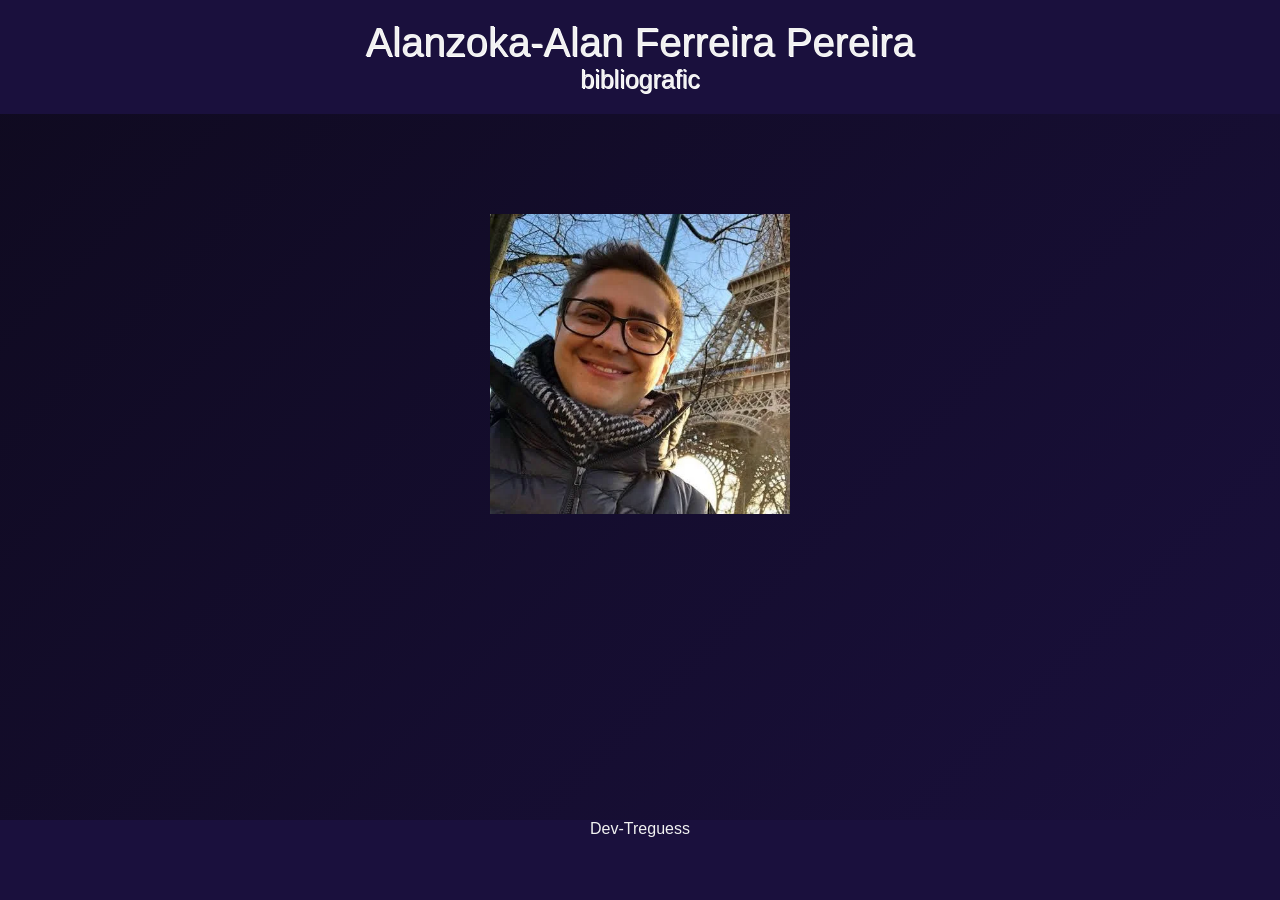
<file: bibliografia de alanzoka/alanzoka.html>
<!DOCTYPE html>
<html>
    <head>
        <meta charset="UTF-8">
        <meta name="viewport" content="device-width, user-scalable=0">
        <link rel="stylesheet" href="assets/css/alanzoka.css">
        <script type="text/javascript">
            window.onload = function(){
                document.querySelector(".img-click").addEventListener("click", function(){
                    if(document.querySelector(".bibliografic").style.display == 'flex'){
                        document.querySelector(".bibliografic").style.display = 'none';
                    } 
                    else {
                        document.querySelector(".bibliografic").style.display = 'flex'
                    }
                });
            };

        </script>

    </head>

    <body>
        <header>
            <div class="header-title"> 
                Alanzoka-Alan Ferreira Pereira
            </div>
            <div class="header-descreption">
                bibliografic
            </div>
        </header>
        
        <main>
            <section class="img-iformation">
                <div class="container">
                   <img src="assets/images/alanzoka.webp" class="img-click">
                   <br>
                    <div id="img-descrepition">
                        <p>Clique, e descubra mais sobre o nextstage</p>
                    </div>
                </div>
            </section>

            <section class="bibliografic">
                <div class="container">
                    <div class="title-main">

                        <div class="bibliografic-title">
                            A caminhada de NEXTSTAGE
                        </div>
                        <div class="bibliografic-descreption">
                            Conheca os passos que tornaram o top 1, for brasil
                        </div>

                    </div>

                    <div id="box-container">
                        <div class="box-right">
                            <div class="boxs-right r1">Nascimento-13 de maio de 1990 </div>
                            <div class="boxs-right r2">2013–2016 – Crescimento</div>
                            <div class="boxs-right r3">2020–2022 – Consolidação</div>
                        </div>

                        <box class="box-left">
                            <div class="boxs-left l1">2011– 2012 – Início no YouTube</div>
                            <div class="boxs-left l2">2017–2019 – Twitch e explosão</div>
                            <div class="boxs-left l3">2023–Hoje – Top do Brasil</div>
                        </box>

                    </div>
                    <div class="text-informantion">
                        <p>Formado em Gastronomia pela Universidade Anhembi Morumbi, estabeleceu-se como um youtuber no ano de 2011 em seu canal "EDGE", sigla para Electronic Desire Gamers Entertainment. Seu primeiro vídeo foi de Minecraft, mas foram jogos co-op e de terror, como Slender: The Eight Pages, Amnesia: The Dark Descent e Dead Space 2, que impulsionaram seu reconhecimento em 2012. Após renomear seu canal para "alanzoka", iniciou sua carreira na Twitch e começou a gravar vídeos de Five Nights at Freddy's e Fortnite.</p>
                        <p>Em 2015, participou da 1ª temporada do torneio Legends of Gaming Brasil da MTV juntamente com outros youtubers[9] e, em 2016, integrou a seleção brasileira de Overwatch, atendendo pelo nickname "Nextage".</p>
                    </div>
                </div>

            </section>

        </main>
        <footer>
            <div id="information">
                Dev-Treguess
            </div>

        </footer>
    </body>

</html>
</file>
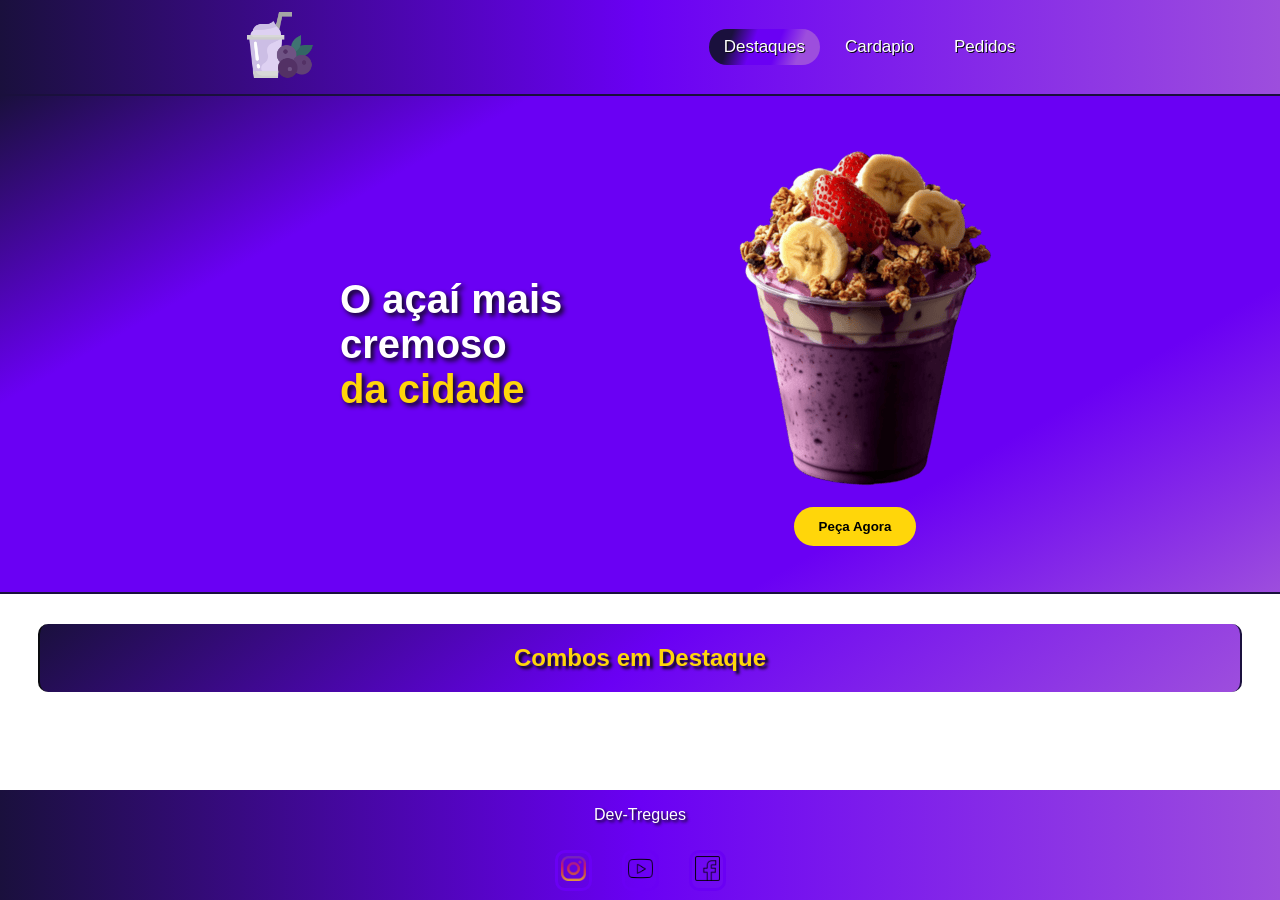
<file: landing page/indes.html>
<!DOCTYPE html>
<html>
    <head>
        <meta charset="UTF-8">
        <meta name="viewport" content="device-width, user-scalable=0">
        <link rel="stylesheet" href="assets/css/index.css">
        <script type="text/javascript">
            window.onload = function(){
                document.querySelector("#Destaques").addEventListener("click", function(){
                    if(document.querySelector("#vazio").style.display == 'flex'){
                        document.querySelector("#vazio").style.display = 'none';
                    }
                    else{document.querySelector("#vazio").style.display = 'flex'}
                });
            };
        </script>
    </head>
    <body>
        <header>
            </nav>

                <div class="container">
                        <div>
                            <a href=""><img src="assets/images/mirtilo.png" id="logo"></a>
                        </div> 
                        <div id="menu">
                            <a href=""><div class="button active">Destaques</div></a>
                            <a href=""><div class="button">Cardapio</div></a>
                            <a href=""><div class="button">Pedidos</div></a>
                        </div>
                </div>

            </nav>
        </header>

        <main>
            <section id="banner">
                <div class="container">
                        <div id="banner-text">
                            <h1>O açaí mais cremoso
                                <br> 
                            <span>da cidade</span></h1>
                        </div>
                        <div id="banner-functions">
                            <div id="banner-image">
                                <img src="assets/images/copo de açai.jpg">
                            </div>
                            <div id="pede">
                                <button id="Peça">Peça Agora</button>
                            </div>
                        </div>
                </div>        
            </section>
            
            <section id="combos">
                <div class="container">
                    <h2 id="Destaques">Combos em Destaque</h2>
                    <div id="vazio">
                        <div id="combos-alinhamento">
                            <div id="box-cards">
                                <div class="cards card1">
                                    <div class="images">
                                        <img src="assets/images/COMBO ESPECIAL DIVINO.png">
                                    </div>
                                </div>
                                <div class="cards card2">
                                    <div class="images">
                                        <img src="assets/images/COMBO ESPECIAL FERRERO.png">
                                    </div>
                                </div>
                                <div class="cards card3">
                                    <div class="images">
                                        <img src="assets/images/COMBO ESPECIAL ITALIANO.png">
                                    </div>
                                </div>
                                <div class="cards card4">
                                    <div class="images">
                                        <img src="assets/images/COMBO ESPECIAL KINDER.png">
                                    </div>
                                </div>
                            </div>
                            
                                <div id="info">
                                        <div class="info1 infos">
                                            <h3>DIVINO</h3>
                                            <p>Uma combinação equilibrada e refrescante. A base de açaí cremoso recebe morangos selecionados, uvas frescas e um toque de creme suave, criando uma experiência leve, sofisticada e naturalmente doce.</p>
                                        </div>
                                        <div class="info2 infos">
                                            <h3>FERRERO</h3>
                                            <p>Intenso e indulgente. Açaí de alta cremosidade envolvido por chocolate nobre e texturas crocantes, proporcionando uma experiência rica e marcante para os verdadeiros amantes de chocolate.</p>
                                        </div>
                                        <div class="info3 infos">
                                            <h3>ITALIANO</h3>
                                            <p>Elegância em cada colher. Uma fusão harmoniosa entre o açaí e creme especial, com notas suaves e textura refinada, ideal para quem busca um sabor diferenciado e sofisticado.</p>
                                        </div>
                                        <div class="info4 infos">
                                            <h3>KINDER</h3>
                                            <p>Delicado e irresistível. A união perfeita entre açaí e chocolates cremosos, com equilíbrio entre o doce e o intenso, entregando uma experiência envolvente e aconchegante.</p>
                                        </div>
                                </div>
                        </div>
                    </div>
                </div>

            </section>
        
        </main>

        <footer>
            <div class="container">

                <div id="footer-information">
                    <p>Dev-Tregues</p>
                </div>

                <div id="assets">
                    <a class="images-assets" href=""><img src="assets/images/instagram.png"></a>
                    <a class="images-assets" href=""><img src="assets/images/youtube.png"></a>
                    <a class="images-assets" href=""><img src="assets/images/facebook.png"></a>
                    
                </div>

            </div>
        </footer>
    </body>
</html>
</file>
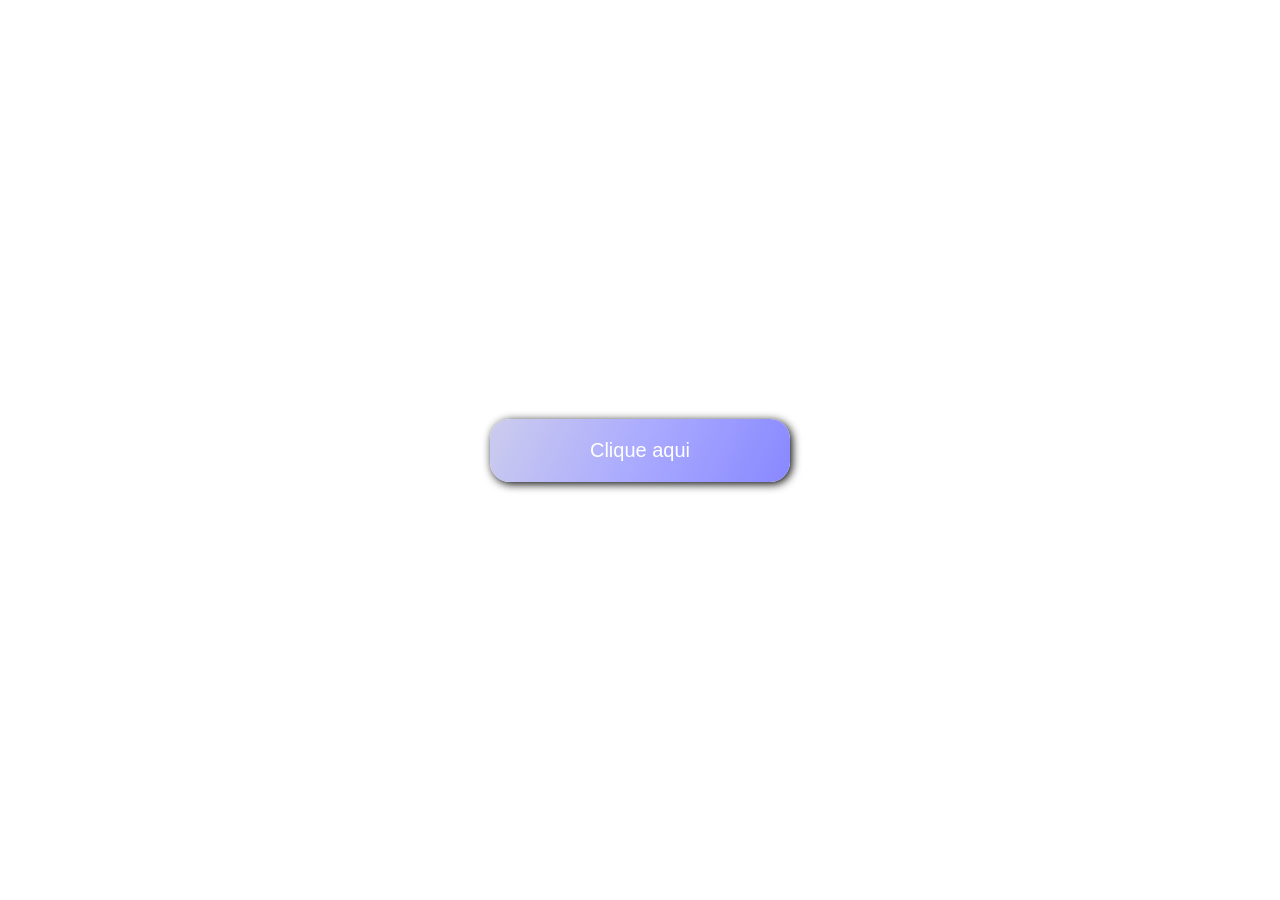
<file: Exercicios rapidos/button/button.html>
<!DOCTYPE html>
<html>
<head>
    <meta charset="UTF-8">
    <meta name="viewport" content="width=device-width, initial-scale=1.0">
    <title>button</title>
    <link rel="stylesheet" href="assets/css/button.css">
</head>
<body>
    <button>Clique aqui</button>
</body>
</html>
</file>
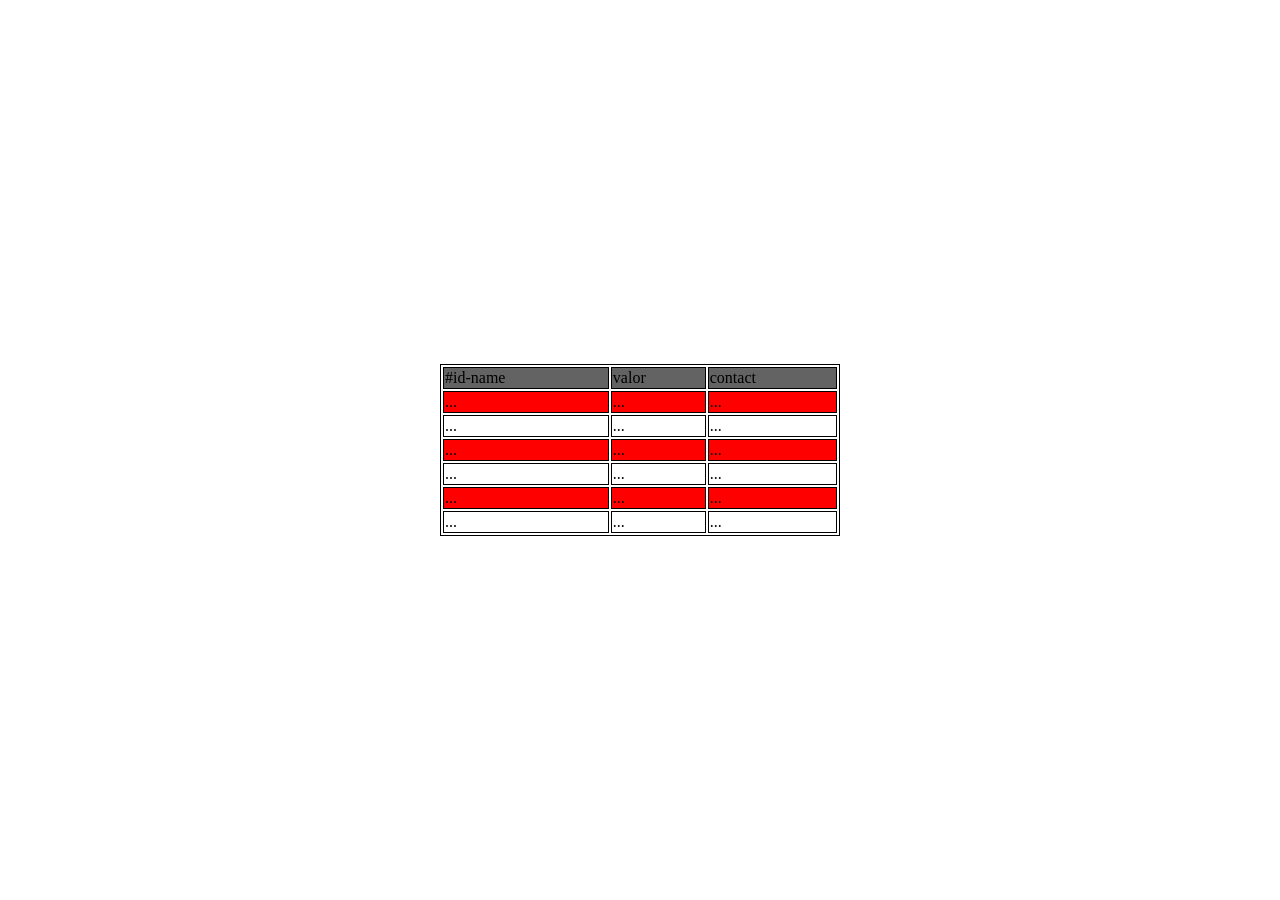
<file: Exercicios rapidos/tabela/table.html>
<!DOCTYPE html>
<html>
<head>
    <meta charset="UTF-8">
    <meta name="viewport" content="width=device-width, initial-scale=1.0">
    <link rel="stylesheet" href="assets/css/table.css">
    <title>Document</title>
</head>
<body>
    
    <table>
        <thead>
            <tr>
                <td>#id-name</td>
                <td>valor</td>
                <td>contact</td>
            </tr>
        </thead>
        <tbody>

            <tr>
                <td>...</td>
                <td>...</td>
                <td>...</td>
            </tr>
            <tr>
                <td>...</td>
                <td>...</td>
                <td>...</td>
            </tr>
            <tr>
                <td>...</td>
                <td>...</td>
                <td>...</td>
            </tr>
            <tr>
                <td>...</td>
                <td>...</td>
                <td>...</td>
            </tr>
            <tr>
                <td>...</td>
                <td>...</td>
                <td>...</td>
            </tr>
            <tr>
                <td>...</td>
                <td>...</td>
                <td>...</td>
            </tr>

        </tbody>
       
    </table>

</body>
</html>
</file>
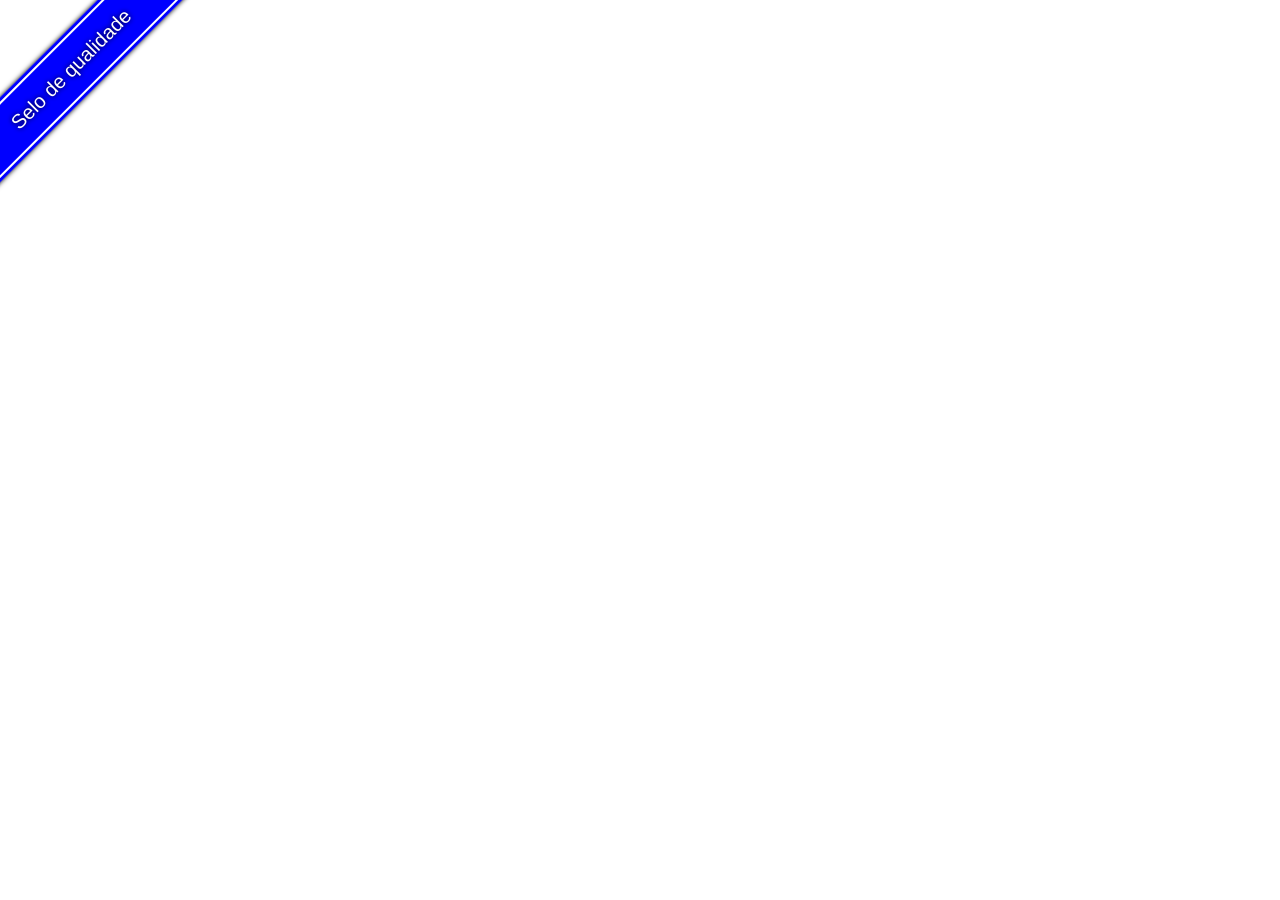
<file: Exercicios rapidos/tarja/tarja.html>
<!DOCTYPE html>
<html>
<head>
    <meta charset="UTF-8">
    <meta name="viewport" content="width=device-width, initial-scale=1.0">
    <link rel="stylesheet" href="css/tarja.css">
    <title>Document</title>
</head>
<body>
    <div id="box">
        <div id="conteudo"><a href="">Selo de qualidade</a></div>
    </div>
</body>
</html>
</file>
<file: medicenter/assets/css/style.css>
*{
    font-family: Arial;
}
body{
    margin: 0px;
    padding: 0px;
}
header{
    display: flex;
    justify-content: center;
    height: 120px;   
}
.container{
    width: 990px;
    display: flex;
    justify-content: space-between;
}
.logo{
    display: flex;
    align-items: center;
}
.menu{
    display: flex;
    align-items: center;
}
nav ul,nav li{
    list-style: none;
    margin: 0px;
    padding: 0px;
    transition: all 2s ease;
}
nav ul{
    display: flex;
}
nav a{
    display: block;
    text-decoration: none;
    padding: 15px;
    text-transform: uppercase;
    color: #727272;
    font-family: Arial, Helvetica, sans-serif;
}
nav .active a,
nav a:hover{
    background-color: #39aae1;
    color: #fff;
}
#banner{
    display: flex;
    justify-content: center;
    background-image: url(../images/img1.jpg);
    background-position: center;
    background-size: cover;
    height: 670px;
}
.column{
    flex-direction: column;
}
.banner_headline{
    display: flex;
    flex-direction: column;
    justify-content: center;
    flex: 1;  
}
.banner_headline h1{
    color: #fff;
    font-size: 70px;
    text-shadow: 0px 1px 0px #555;
    margin: 0px;
    padding: 0px;
    max-width: 350px;
}
.banner_headline h2{
    color: #fff;
    font-size: 21px;
    text-shadow: 0px 1px 0px #555;
    margin: 0px;
    padding: 0px;
    margin-top: 30px;
    max-width: 350px;
}
.banner_options{
    height:210px;
    display: flex;
    margin: 0px;
    padding: 0px;
}
.banner1,
.banner2,
.banner3{
    flex: 1;
    color: #fff;
    padding: 20px;
}
.banner1{
    background-color: #39aae1;
}
.banner2{
    background-color: #0079c7;
}
.banner3{
    background-color: #2b4c99 ;
}
.banner_title{
    font-size: 21px;
    margin-bottom: 10px;
}
.banner_desc{
    font-size: 12px;
    margin-top: 20px;
    margin-bottom: 20px;
}
.banner_options a{
    display: inline-block;
    border: 1px solid #fff;
    padding: 5px;
    color: #fff;
    font-size: 12px;
    text-decoration: none;
}
.Hours1,
.Hours2,
.Hours3{
    display: flex;
    justify-content: space-between;
    border-bottom: 1px solid royalblue;
    font-size: 14px;
}
#geral{
    display: flex;
    justify-content: center ;
}
#geral section{
    flex: 2;
}
#geral aside{
    flex: 1;
}
.widget_title{
    margin-top: 30px;
    margin-bottom: 20px;
}
.widget_title_text{
    color: #000;
    font-size: 21px;
    font-weight: bold;
}
.widget_title_bar{
    width: 50px;
    height: 3px;
    background-color: #36a9e1;
    margin-top: 10px;
}
.flex{
    display: flex;
    flex-wrap: wrap;
}
article{
    flex: 1;
    min-width: 300px;
    margin-right: 20px;
    margin-bottom: 30px;
}
article a{
    text-decoration: none;
}
article .news_data{
    display: flex;
}
article .news_posted_at{
    background-color: #2b4c99;
    color: #fff;
    font-size: 12px;
    padding: 10px;
}
article .news_coments{
    background-color: #39aae1;
    color: #fff;
    font-size: 12px;
    padding: 10px;
    margin-left: 2px;
}
article .news_tumb{
    margin-top: 30px
}
article .news_tumb img{
    width: 100%;
    height: auto;
}
article .news_title{
    margin-top: 25px;
    margin-bottom: 25px;
    color: #000;
    font-size: 23px;
}
article .news_resume{
    color: #5c5c5c;
    font-size: 14px;
    line-height: 20px;
}
#box1,
#box2,
#box3,
#box4,
#box5,
#box6{
    background-color: #39aae1;
    margin-bottom: 50px;
    width: 150px;
    height: 150px;
}
#box1,
#box3,
#box5{
    margin-right: 30px;
}
aside .descreption{
    color: #5c5c5c;
    font-size: 14px;
    line-height: 20px;
    margin-bottom: 30px;
}
.information img{
    height: 20px;
    width: auto;
    margin-right: 10px;
    background-color: #ccc;
}
.information a{
    margin: 0px 5px;
}
.linha1{
    border-top: 2px solid #ccc;
}
.linha1,
.linha2,
.linha3{
    display: flex;
    color: #5c5c5c;
    font-size: 14px;
    padding: 10px;
    border-bottom: 2px solid #ccc;
}
footer{
    background-color: #1e1e1e;
    display: flex;
    justify-content: center;
}
.footer_menu{
    display: flex;
    flex: 1;
}
.footer_menu a{
    display: block;
    color: #fff;
    padding: 20px;
    text-decoration: none;
}
.title_text_menu{
    font-size: 21px;
    margin-bottom: 10px;
}
.descreption_footer{
    font-size: 13px;
}
.fm1,
.fm2,
.fm3{
    flex: 1;
    color: #fff;
}
.fm1{
    background-color: #39aae1;
}
.fm2{
    background-color: #0079c7;
}
.fm3{
    background-color: #2b4c99;
}
.flexcolunm{
    flex-direction: column;
}
.footer_area{
    display: flex;
    color: #fff;
}
.footer_areaitem{
    flex:1;   
}
footer .widget_title_text{
    color: #fff;
}
.paragrafo{
    font-size: 14px;
    color: #9c9c9c ;
}
.information_footer{
    color: #9c9c9c;
    display: flex;
    justify-content: center;
    align-items: center;
    font-size: 14px;
}
.information_footer .right{
    margin-right: 10px;
}
.information_footer #color{
    color: #fff;
}
.img_footer{
    display: flex;
}
.img_footer img{
    width: 25px;
    height: auto;
}
.img_footer a{
    background-color: #2a2a2a;
    margin: 3px;
    padding: 5px;
}
.footer_copy{
    border-top: 1px solid #2c2c2c;
    height: 40px;
    line-height: 40px;
    color: #5c5c5c;
    font-size: 12px;
    margin-top: 30px;
}
.menuMobile{
    display: none;
    height: 40px;
    width: 40px;
    margin-right:20px;
    margin-top: 40px;
    margin-bottom: 40px;
}
.menuMobile .mm_line{
    background-color: #39aae1;
    height: 3px;
    width: 40px;
}
@media (max-width: 600px) { 
    .banner_headline{
        padding: 20px;
    }
    .banner_headline h1{
        font-size: 55px;
    }
    .banner_headline h2{
        font-size: 17px;
    }
    .banner_options{
        height: auto;
        flex-direction: column;
    }
    #geral{
        margin-top: 60px;
    }
    .container{
        padding: 20px;
        flex-direction: column;
    }
    header .container{
        flex-direction: row;
        padding: 0px;
    }
    .widget_body{
        flex-flow: row wrap;
    }
    #box1, #box2, #box3, #box4, #box5, #box6{
        margin: 10px;
    } 
    nav ul{
        flex-direction: column;
        display: none;
        position: absolute;
        left: 0;
        width: 100%;
        background-color: #fff;
    }
    header{
        height: auto;
    }
    .logo{
        padding-left: 20px;
    }
    .menuMobile{
    display: flex;
    flex-direction: column;
    justify-content: space-around;
    }
}
</file>
<file: presente/love.css>
*{
    margin:0;
    padding:0;
    box-sizing:border-box;
}

body{

    background:#090909;

    min-height:100vh;

    overflow:hidden;

    font-family:Poppins,sans-serif;

    color:white;
}

.particles{

    position:fixed;

    inset:0;

    background:
    radial-gradient(circle at 20% 30%,rgba(255,255,255,.12) 2px,transparent 3px),
    radial-gradient(circle at 70% 20%,rgba(255,255,255,.12) 2px,transparent 3px),
    radial-gradient(circle at 80% 70%,rgba(255,255,255,.12) 2px,transparent 3px),
    radial-gradient(circle at 30% 80%,rgba(255,255,255,.12) 2px,transparent 3px);

    animation:float 10s linear infinite;
}

@keyframes float{

    from{
        transform:translateY(0);
    }

    to{
        transform:translateY(-50px);
    }
}

.heart-container{
    cursor:pointer;
    position:absolute;

    inset:0;

    display:flex;
    flex-direction:column;
    justify-content:center;
    align-items:center;

    gap:30px;
}

.heart{

    width:120px;
    height:120px;

    background:#ff2d75;

    transform:rotate(-45deg);

    cursor:pointer;

    box-shadow:
    0 0 30px #ff2d75,
    0 0 60px #ff2d75,
    0 0 90px #ff2d75;

    animation:pulse 2s infinite;
}

.heart::before,
.heart::after{

    content:"";

    position:absolute;

    width:120px;
    height:120px;

    background:#ff2d75;

    border-radius:50%;
}

.heart::before{
    top:-60px;
}

.heart::after{
    left:60px;
}

@keyframes pulse{

    0%,100%{
        transform:rotate(-45deg) scale(1);
    }

    50%{
        transform:rotate(-45deg) scale(1.1);
    }
}

.content{

    opacity:0;

    position:absolute;
    pointer-events:none;
    inset:0;

    display:flex;

    flex-direction:column;

    justify-content:center;
    align-items:center;

    padding:40px;

    text-align:center;
}

.photo{

    width:250px;
    height:250px;

    border-radius:50%;

    object-fit:cover;

    border:4px solid #ff2d75;

    box-shadow:
    0 0 40px rgba(255,45,117,.5);
}

.content h1{

    margin-top:25px;

    font-size:60px;

    font-family:
    "Playfair Display",
    serif;
}

.content h3{

    margin-top:10px;

    color:#ff9dc1;
}

.letter{

    margin-top:30px;

    max-width:800px;

    background:
    rgba(255,255,255,.05);

    backdrop-filter:blur(15px);

    border:
    1px solid rgba(255,255,255,.1);

    border-radius:20px;

    padding:30px;

    line-height:2;
}
</file>
<file: Area de login/assets/css/login.css>
*{
    box-sizing: border-box;
    font-family: Arial, Helvetica, sans-serif;
}
:root{
    --Fundo: #0a0a0f;
    --Card: #1a103d;
    --Roxo: #3c096c;
    --Roxo-profundo: #0f0a1f;
    --Roxo-shadow:#9d4edd;
    --Detalhe: #ffd60a;
    --Texto: #ffffff;
    --roxo-escuro:#140d2e;
    /*   --Fundo: #0a0a0f;
    --Card: #1a103d;
    --Card-hover: #240046;
    --Roxo: #6a00f4;
    --Neon: #9d4edd;
    --Texto: #e0e0ff;
    */
}
body {
    display: flex;
    justify-content:center;
    align-items: center;
    background: linear-gradient(-75deg,
    var(--Roxo-profundo), var(--roxo-escuro),
    var(--Card),
    var(--Card),
    var(--Card),
    var(--roxo-escuro),var(--Roxo-profundo));
    color: var(--Texto);
    height: 100vh;

}
fieldset{
    width: 400px;
    height: auto;
    display: flex;
    align-items: center;
    flex-direction: column;
    border: 0px solid var(--Fundo);
    border-radius: 20px;
    background: linear-gradient(-75deg, var(--roxo-escuro), var(--Card),var(--Roxo),var(--Card), var(--roxo-escuro));
    padding: 10px;
    transition: all 2s ease;
}
fieldset:hover{
    box-shadow: 0px 0px 15px var(--Roxo-shadow);
    }
legend{
    text-align: center;
    font-size: 30px;
    text-shadow: 3px 3px 1px var(--Roxo-profundo);
}
.alinhamento{
    display: flex;
    flex-direction: column;
    align-items: center;
}
#central{
    width: 350px;
    display: flex;
    flex-direction: column;
    justify-content: center;
    align-items: center;
}
label{
    margin: 10px;
}
img{
    width: 50px;
}
.descreption{
    text-align: center;
    padding: 5px;
    font-size: 22px;
}
button{
    margin: 20px;
    width: 70px;
    height: 30px;
    border: 2px solid var(--roxo-escuro);
    display:inline-block;   
    border-radius: 10px;
    font-size: 17px;
    background: linear-gradient(75deg,var(--roxo-escuro),var(--Roxo),var(--roxo-escuro));
    color: var(--Texto);
    cursor: pointer;
}
input[type="text"]{
    border-radius: 10px;
    height: 30px;
    border: 1px solid var(--Roxo-profundo);
    transition: all 0.5s linear;
    width: 250px;
    background: linear-gradient(90deg,var(--Card),var(--Roxo),var(--Card));
    color: var(--Texto);
    outline: none;
    padding: 5px 10px;
    color: #fff;
}
input[type="text"]::placeholder{
    color: #fff;
}
input[type="text"]:hover{
    border: 2px solid var(--Fundo);
}
#geral-line{
    display: flex;
    justify-content: center;
    align-items: center;
}
#geral-line .line{
    width: 150px;
    height: 3px;
    background-color: var(--roxo-escuro);
}
#texto{
    color: var(--roxo-escuro);
    font-size: 20px;
    padding: 10px;
}
.diretrizes{
    margin: 10px;
}
.logar-google{
    width: 300px;
    height: 35px;
    border-radius: 10px;
    background-color: #fff;
    margin-top: 10px;
    display: flex;
    justify-content: center;
    align-items: center;
    color: #000;
    padding: 10px;
    cursor: pointer;
    transition: all 1.5s ease;
}
.logar-google img{
    width: 20px;
    height: 20px;
}
.logar-google p{
    text-align: center;
    padding: 10px;
}
.logar-google:hover{
    background: linear-gradient(90deg,var(--Card),var(--Roxo),var(--Card));
}
a{
    text-decoration: none;
}
</file>
<file: Aulas java/assets/css/jogo.css>
*{
    box-sizing: border-box;
    font-family: "Pirata One";
}

/*GERAL*/
:root{
    --bg:#14110F;
    --panel:#241C18;
    --border:#8A5A32;

    --gold:#C89B3C;
    --text:#E8DCC6;

    --danger:#B63A2B;
    --tech:#3A7A89;
}
body{
    margin: 0px;
    padding: 0px;
    width: 100vw;
    height: 100vh;
    display: flex;
    flex-direction: column;
    align-items: center;
    overflow: hidden;
    background-image: url(../images/780234ff-5065-4d23-8375-d1d86de1050d\ -\ Copia.png);
    background-position: center;
    background-size:cover;
}
.game-area{
    display: none;
    flex-direction: column;
    color: var(--text);
    height: 100vh;
    width: 100vw;
    background-color: var(--bg);
    justify-content: center;
    align-items: center;
    text-align: center;
}
button{
    border-radius: 10px;
    transition: all 0.5s ease;
    padding: 5px;
    border:0;
    background-color: var(--gold);
    
}
button:hover{
    cursor:pointer;
    transform: scale(1.1);
}
/*MENU*/
.menu{
    display: flex;
    height: 100vh;
    justify-content: center;
    align-items: center;
    color:var(--text);
}
.menu-box{
    text-align: center;
    color: var(--text);
    background-color: rgba(0,0,0,0.5);
    padding: 15px;
    border-radius: 10px;
    border: 1px solid var(--border);
    width: 600px;
}
.menu-box h1,
.menu-box p{
    text-shadow: 3px 3px 0px var(--bg);
}
.menu-box h1{
    font-size: 35px;
    margin-bottom: 0px;
}
.menu-box p{
    font-size: 22px;
}
.menu-box button{
    font-size: 20px;
    padding: 5px 25px;
    color:var(--text);
    text-shadow: 1px 1px 0px var(--bg);
}
/*LOG AREA*/
.log-panel{
    color:var(--text);
    flex: 1;
    display: flex;
    flex-direction: column;
    justify-content: center;
}
.panel-title{
    font-size: 35px;
}
#log{
    margin-top: 30px;
    width: 300px;
    background-color: var(--panel);
    padding: 10px;
    border-radius: 10px;
    border: 1px solid var(--border);
    text-shadow: 2px 2px 0px var(--bg);
    font-size: 16px;
}
/*PLAYER AREA*/

.player-panel{
    display:flex;
    align-items: center;
    width: 100vw;
    border-top: 2px solid var(--gold);
    background-color: var(--panel);
}
.division1,
.division2{
    height: 100%;
}
.division1{
    border-right: 2px solid var(--gold);
    flex:1
}
.division2{
    flex:4
}
.status{
    display: flex;
    flex-direction: column;
    align-items: flex-start;
    margin: 10px;
    font-size: 20px;
}
#menu-batlle{
    display: none;
    flex-wrap: wrap;
    justify-content: center;
    align-items: center;
}
.buttons{
    width: 350px;
    display: flex;
    flex-wrap: wrap;
    justify-content: center;
}
.action{
    font-size: 30px;
    margin: 10px;
    transition: all 0.15s ease;
}
.action:hover{
    color:var(--text);
}
/*SHOP*/
.SHOP{
    display: none;
}
/*RESPONSIVIDADE*/
</file>
<file: Awax/assets/css/style.css>
*{
    box-sizing: border-box;
    margin: 0px;
    padding: 0px;
}
body{
    font-family: 'Montserrat',Arial, Helvetica, sans-serif;
    font-size: 13px;
    overflow-x: hidden;
}
header{
    height: 100px;
    background-color: #000;
    color: #fff;
}
.header{
    height: 100px;
    max-width: 1140px;
    margin: auto;
    display: flex;
    align-items: center;
}
.logo{
    width: 100px;
}
.logo img{
    width: 80px;
    height: 80px;
}
.menu{
    flex: 1;
    display: flex;
    justify-content: flex-end;
}
.menu ul,
.menu li{
    list-style: none;
}
.menu ul{
    display: flex;
}
.menu li a{
    text-decoration: none;
    color: #fff;
    text-transform: uppercase;
    font-weight: 600;
    display: flex;
    align-items: center;
    padding-left: 10px;
    padding-right: 10px;
    height: 100px;
    border-bottom: 5px solid #000;
}
.menu li a:hover,
.menu .active a{
    border-bottom: 5px solid #b28756;
    color: #ccc;
}
.button{
    display: inline-block;
    background-color: #b28756;
    color: #fff;
    text-transform: uppercase;
    font-weight: 600;
    font-size: 11px;
    text-decoration: none;
    padding: 10px 30px;
    margin-top: 30px;
    border-radius: 20px;
}
.banner{
    background-color: #333;
    background: url(../images/bg.jpg);
    height:calc(100vh - 100px);
    background-size: cover;
    background-position: bottom;
    overflow: hidden;
}
.banner .sliders{
    width: 1000vw;
    height: 100%;
    display: flex;
    align-items: center;
}
.banner .slide{
    background-color: rgba(0,0,0, 0.8);
    width: 100vw;
    height: 100%;
    display: inline-block;
}
.banner .slidearea{
    display: flex;
    height: 100%;
    flex-direction: column;
    align-items: center;
    color: #fff;
    justify-content: center;
}
.banner h1{
    text-transform: uppercase;
    font-weight:bold;
    font-size: 50px;
}
.banner h1 span{
    color: #b28756;
}
.banner h2{
    text-transform: uppercase;
    margin-top: 20px;
}
.banner .sliders-pointers{
    width: 100vw;
    height: 20px;
    margin-top: -50px;
    display: flex;
    justify-content: center;
    align-items: center;
}
.banner .pointer{
    width: 15px;
    height: 15px;
    border: 2px solid #b28756;
    border-radius: 50%;
    margin: 0px 5px;
    cursor: pointer;
}
.banner .pointer.active{
    background-color: #b28756;
}
.default{
    width:100vw;
    padding: 50px 0px;
}
.default .section-title,
.default .section-desc{
    text-align: center;
    text-transform: uppercase;
    font-weight: 600;
}
.default .section-title{
    font-size: 20px;
}
.default .section-desc{
    margin-top: 10px;
    margin-bottom: 40px;
    font-size: 12px;
    color: #CCC;
}
.default .section-body{
    margin: auto;
    max-width: 1140px;
}
.default.light{
    background-color: #f7f7f7;
}
.default.light .section-title,
.default.light .section-body{
    color:#000;
}
.default.dark{
    background-color: #000;
}
.default.dark .section-title,
.default.dark .section-body{
    color: #fff;
}

/*
CSS AREAS ESPECIAIS
*/

.section-aboutus{
    display: flex;
}
.section-aboutus--left{
    flex: 1;
}
.section-aboutus--left p{
    font-size: 14px;
    line-height: 25px;
}
.section-aboutus--right{
    width: 520px;
    text-align: center;
}
.section-aboutus--right img{
    width: 480px;
    box-shadow: 0px 5px 10px #333;
}

.section-services{
    display: flex;
}
.section-service{
    flex:1;
    text-align: center;
    border-right: 1px solid #333;
    padding: 15px;
}
.section-service:first-child{
    border-left: 1px solid #333;
}
.section-service h4{
    margin-top: 20px;
    text-transform: uppercase;
    font-size: 18px;
}
.section-service p{
    margin-top: 10px;
    font-size: 13px;
    color: #999;
}

.section-projects{
    display: flex;
    flex-direction: column;
    align-items: center;
}
.section-projects-filters{
    border: 1px solid #ccc;
    background-color: #eee;
    border-radius: 30px;
    display: inline-block;
    padding: 0px 20px;
}
.section-projects-filters ul,
.section-projects-filters li{
    list-style: none;
}
.section-projects-filters li{
    display: inline-block;
    padding: 10px;
    text-transform: uppercase;
    border-right: 1px solid #ccc;
    font-size: 13px;
    color: #555;
    border-bottom: 3px solid #eee;   
}
.section-projects-filters li:hover,
.section-projects-filters .active{
    border-bottom: 3px solid #b28756;
    cursor: pointer;
}
.section-projects-filters li:last-child{
    border-right: 0;
}
.section-projects--photos{
    width: 100vw;
    max-width: 1140px;
    margin-top: 20px;
    display: flex;
    flex-wrap: wrap;
    justify-content: center;
}
.section-projects--photo{
    width: 280px;
}
.section-projects--photoarea{
    margin: 10px;
    width: 260px;
    height: 160px;
}
.section-projects--photoarea img{
    width: inherit;
    height: inherit;
}
.section-projects--photoinfo{
    position: absolute;
    background-color: rgba(0,0,0, 0.5);
    width: inherit;
    height: inherit;
    display: none;
    flex-direction: column;
    justify-content: center;
    align-items: center;
    color: #fff;
}
.section-projects--photoinfo h5{
    font-size: 18px;
    font-weight: 600;
    text-transform: uppercase;
}
.section-projects--photoinfo p{
    font-size: 12px;
}
.section-projects--photoarea:hover .section-projects--photoinfo{
    display: flex;
}

/*
Our team
*/
.bg-team{
    background-image: url('../images/bg.jpg');
    background-size: cover;
    background-position: center;
    padding: 0;
}
.section-team-area{
    background-color: rgba(0,0,0, 0.8);
    padding-top: 50px;
    padding-bottom: 50px;
}
.section-team{
    overflow: hidden;
    max-width: 880px;
    margin: auto;
}
.section-team .sliders{
    width: 1000vw;
    height: 100%;
    display: flex;
    align-items: center;
}
.section-team .slide{
    background-color: #fff;
    width: 280px;
    height: 100%;
    min-height: 300px;
    margin-right: 20px;
    display: inline-block;
}
.section-team-area .slidearea{
    padding: 30px;
    display: flex;
    height: 100%;
    flex-direction: column;
    align-items: center;
    color: #000;
    justify-content: center;
}
.section-team-area .sliders-pointers{
    margin-top: 30px;
    height: 20px;
    display: flex;
    justify-content: center;
    align-items: center;
}
.section-team-area .pointer{
    width: 15px;
    height: 15px;
    border: 2px solid #b28756;
    border-radius: 50%;
    margin: 0px 5px;
    cursor: pointer;
}
.section-team-area .pointer.active{
    background-color: #b28756;
}
/* 
cards de section team
*/
.section-team--avatar{
    width: 150px;
    height: auto;
}
.section-team--name{
    text-transform: uppercase;
    font-weight: 600;
    font-size: 17px;
    margin-top: 30px;
}
.section-team--role{
    font-size: 14px;
    color: #999;
    margin-top: 5px;
}
.section-team--social{
    display: flex;
    margin-top: 20px;
}
.section-team--social a{
    display: inline-flex;
    justify-content: center;
    align-items: center;
    background-color: #CCC;
    width: 25px;
    height: 25px;
    border-radius: 50%;
    margin-right: 10px;
}
.section-team--social a:hover{
    background-color: #b28756;
}
/*
CLIENTS REVIEWS
*/
.client-reviwes .slidearea{
    display: flex;
    justify-content: center;
    align-items: center;
    flex-direction: column;
}
.client-reviwes .slidearea img{
    margin-top: 30px;
}
.slidearea .client-reviwes-name{
    margin-top: 10px;
    font-size: 16px;
    font-weight: bold;
}
.slidearea .client-reviwes-role{
    font-size: 14px;
    font-weight: 300;
}
.slidearea .client-reviwes-text {
    margin-top: 20px;
    color: #555;
    width: 600px;
    font-size: 13px;
    text-align:center;
}
.client-reviwes .sliders-pointers{
    margin-top: 25px;
    height: 20px;
    display: flex;
    justify-content: center;
    align-items: center;
}
.client-reviwes .pointer{
    width: 15px;
    height: 15px;
    border: 2px solid #b28756;
    border-radius: 50%;
    margin: 0px 5px;
    cursor: pointer;
}
.client-reviwes .pointer.active{
    background-color: #b28756;
}
#caractere{
    font-size: 30px;
    margin-top: 10px;
}

/*Companies*/

.section-companies {
    border-bottom: 1px solid #ddd;
    border-top: 1px solid #ddd;
    margin: auto;
}
.section-companies-areaimg{
    display: flex;
    justify-content: center;
    align-items: center;
}
.section-companies-areaimg .section-companies-img {
    flex:1;
}
/*
Planes
*/
.section-planes{
    display: flex;
    justify-content: center;
    align-items: center;
    flex-direction: row;
}
.section-plane-area{
    background-color: #fff;
    flex: 1;
    display: flex;
    flex-direction: column;
    align-items: center;
    justify-content: center;
    padding-top: 20px;
    padding-bottom: 20px;
    margin-left: 20px;
}
.section-plane-area .plane-title{
    text-transform: uppercase;
    font-weight: 600;
    font-size: 16px;
}
.section-plane-area .plane-value{
    font-weight: bold;
    font-size: 24px;
    margin-top: 10px;
}
.section-plane-area .plane-temp{
    color: #555;
    font-size: 14px;
}
.section-plane-area .plane-desc{
    display: flex;
    justify-content: center;
    align-items: center;
    flex-direction: column;
    text-align: center;
    margin-top: 30px;
    font-size: 11px;
}
.button-dark{
    background-color: #000;
    font-size: 12px;
}
.button-dark:hover{
    background-color: #b28756;
}

/*
PREMIUM BOX SECTION
*/
.light.premium{
    background-color: #fff;
    border-top: 1px solid #ddd;
}
.section-premium-box{
    display: flex;
    flex-direction: column;
    align-items: center;
}
.section-premium-box .button{
    font-size: 11px;
    padding-right: 40px;
    padding-left: 40px;
}
.section-premium-box .sliders-pointers{
    margin-top: 25px;
    height: 20px;
    display: flex;
    justify-content: center;
    align-items: center;
}
.section-premium-box .pointer{
    width: 15px;
    height: 15px;
    border: 2px solid #b28756;
    border-radius: 50%;
    margin: 0px 5px;
    cursor: pointer;
}
.section-premium-box .pointer.active{
    background-color: #b28756;
}
.section-premium-boxarea{
    display: flex;
    justify-content: center;
    align-items: center;
    overflow: hidden;
    padding-top: 10px;
    padding-bottom: 50px;
    border-bottom: 1px solid #ddd;
    margin-bottom: 30px;
}
.section-premium-boxarea .premium-left{
    flex:1;
    display: flex;
    justify-content: center;
    align-items: center;
}
.premium-left img{
    height: 300px;
    width: 281.81px;
}
.section-premium-boxarea .premium-right{
    flex:1;
    display: flex;
    flex-direction: column;
}
.premium-right .desc-points{
    display: flex;
    margin-top: 20px;
}
.desc-points p{
    display: flex;
    flex-direction: column;
    color: #999;
    line-height: 20px;
}
.desc-points span{
    text-transform: uppercase;
    font-size: 18px;
    font-weight: bold;
    color: #000;
}
.desc-points img{
    width: 34px;
    height: 30px;
    margin-right: 15px;
}

/*
Some facts
*/
.section-factswork{
    display: flex;
    align-items: center;
}
.section-fact{
    display: flex;
    flex-direction: column;
    align-items: center;
    flex: 1;
    margin-left: 30px;
    text-align: center;
}
.section-fact .fact-numbers{
    font-size: 45px;
    font-weight: bold;
    color: #b28756;
}
.section-fact .line-number{
    width: 20px;
    height: 2px;
    background-color: #b28756;
}
.section-fact h4{
    margin-top: 30px;
    font-size: 18px;
    text-transform: uppercase;
}
.section-fact p{
    margin-top: 10px;
    font-size: 14px;
    color: #999;
}

/*
Section Inforamantion Socials
*/
.light.premium{
    background-color: #fff;
    border-top: 1px solid #ddd;
}
</file>
<file: bibliografia de alanzoka/assets/css/alanzoka.css>
*{
    box-sizing: border-box;
    font-family: Arial, Helvetica, sans-serif;
}
body{
    margin: 0px;
    padding: 0px;
    background-image:  linear-gradient(135deg, #0f0a1f, #1a103d), url("../images/background.png");
    background-position: center;
    background-size: cover;
    color: #f1f1f1;
    display: flex;
    flex-direction: column;
    min-height: 100vh;
}
:root{
    --Roxo-escuro: #0f0a1f;
    --Roxo-médio: #1a103d;
    --Roxo-neon-hover: #af00ff;
    --Azul-neon-suave: #00cfff;
    --Azul-secundário: #4cc9f0;
    --Branco: #f1f1f1;
    --Cinza: #b0b0b0;
    --roxo-vivo:#7b2cff; 
    --roxo-moderno: #9d4edd; 
}
header{
    display: flex;
    flex-direction: column;
    background-color: var(--Roxo-médio);
    align-items: center;
    padding: 20px;
}
.header-title{
    font-size: 40px;
    text-shadow: 1px 1px 0px #fff;
}
.header-descreption{
    font-size: 25px;
    text-shadow: 1px 1px 0px #fff;
}
main{
    flex: 1;
    margin-bottom: 50px;
}
.img-iformation{
    display: flex;
    justify-content: center;
    margin-top: 100px;
}
.container{
    display: flex;
    justify-content: center;
    width: 1090px;
}
.img-iformation .container{
    flex-direction: column;
    align-items: center;
}
.img-iformation img{
    transition: all 0.5s ease;
    height: 300px;
    width: 300px;
}
.container img:hover{
    border-radius: 20px;
}
.container #img-descrepition{
    display: none;
    justify-content: center;
    opacity: 0;
    transition: all 0.5s ease;
}
.container img:hover ~ #img-descrepition{
    display: inline-block;
    opacity: 1;
    cursor:default;
    color: var(--color-conteud);
    text-shadow: 1px 1px 1px #333;
    font-size: 20px;
    background-color: var(--Roxo-escuro);
    border-radius: 20px;
    border: 3px solid var(--Roxo-escuro);
}
.bibliografic {
    display: none;
    justify-content: center;
    transition: all 1s linear;
}
.bibliografic .container{
    flex-direction: column;
    align-items: center ;
}
.title-main{
    text-align: center;
    font-size: 20px;
    background-color: var(--Roxo-escuro);
    border-radius: 20px;
    margin-top:20px ;
    padding: 10px;
}
#box-container{
    display: flex;
    flex-direction: row;
    margin-top: 30px;
    justify-content: center;
    border-bottom: 5px solid var(--Roxo-médio) ;
}
.box-container .box-right,.box-left{
    flex: 1;
}
.box-right{
    border-right: 5px solid var(--Roxo-médio) ;
    display: flex;
    flex-direction: column;
    justify-content: flex-end;
    align-items: flex-end;
}
.box-left{
    display: flex;
    flex-direction: column;
    justify-content: flex-end;
    align-items: flex-start;
}
.boxs-right, .boxs-left{
    padding: 10px;
    margin: 10px;
    transition: all 0.5s ease;
}
.r1,.l2,.r3{
    background-color: var(--roxo-vivo);
}
.l1,.r2,.l3{
    background-color: var(--roxo-moderno);
}
.boxs-right:hover,.boxs-left:hover{
    background-color: var(--Roxo-neon-hover);
    border: 3px solid var(--roxo-vivo)  ;
    box-shadow: 0px 0px 10px var(--roxo-vivo);
}
.boxs-right{
    border-top-left-radius: 10px;
    border-bottom-left-radius: 10px;
}
.boxs-left{
    border-top-right-radius: 10px;
    border-bottom-right-radius: 10px;
}
.r1,.l1{
    width:300px;
}
.r2,.l2{
    width: 270px;
}
.r3,.l3{
    width: 250px;
}
.text-informantion{
    width: 600px;
    background: linear-gradient(-75deg,var(--Roxo-médio),var(--Roxo-escuro));
    border-radius: 20px;
    margin-top: 10px;
    padding: 15px;
    transition: all 0.5s ease;
}
.text-informantion:hover{
    box-shadow: 0px 0px 15px var(--roxo-moderno);
}
footer{
    background-color: var(--Roxo-médio);
    height: 80px;
    display: flex;
    justify-content: center;
}
</file>
<file: landing page/assets/css/index.css>
*{
    box-sizing: border-box;
    font-family:'Poppins',sans-serif;
}
:root{
    --Fundo: #0a0a0f;
    --Roxo-escuro: #1a103d;
    --Roxo: #6a00f4;
    --Roxo-brilho: #9d4edd;
    --Amarelo-destaque: #ffd60a;
    --Texto: #ffffff;
}
body{
    margin: 0px;
    padding: 0px;
    display: flex;
    flex-direction: column;
    min-height: 100vh;
}
a{
    text-decoration: none;
}
.container{
    width: 1200px;
    display: flex;
    justify-content: center;
}
header{
    background: linear-gradient(90deg,var(--Roxo-escuro),var(--Roxo),var(--Roxo-brilho));
    display: flex;
    justify-content: center;
}
header .container{
    display: flex;
    align-items: center;
    justify-content: space-around;
    padding: 10px;
}
#menu{
    display: flex;
    font-size: 17px;
}
.button{
    margin: 5px;
    text-shadow: 1px 1px 0px var(--Fundo);
    color: var(--Texto);
    padding: 8px 15px;
    border-radius: 20px;
    transition: 0.3s;
}
.active{
    background:linear-gradient(110deg,var(--Roxo-escuro),var(--Roxo-escuro),var(--Roxo),var(--Roxo),var(--Roxo-brilho),var(--Roxo-brilho));
}
.button:hover{
    box-shadow: 0px 0px 5px var(--Roxo-escuro);
    background: rgba(255,255,255,0.2);
    transform: scale(1.1);
}   
#logo{
    width: 70px;
}
main{
    flex: 1;
    display: flex;
    flex-direction: column;
    align-items: center;
} 
#banner{
    background:linear-gradient(-210deg,var(--Roxo-escuro),var(--Roxo),var(--Roxo),var(--Roxo),var(--Roxo-brilho));
    width: 100%;
    height: 500px;
    display: flex;
    justify-content: center;
    border-top: 2px solid var(--Roxo-escuro);
    border-bottom: 2px solid var(--Roxo-escuro);
}
#banner .container{
    align-items: center;
    width: 1200px;
}
#banner-functions{
    display: flex;
    flex-direction: column;
    align-items: center;
}
#pede{
    display: flex;
    justify-content: flex-end;
}
#Peça{
    background: #ffd60a;
    color: #000;
    border: none;
    padding: 12px 25px;
    border-radius: 25px;
    font-weight: bold;
    cursor: pointer;
    transition: 0.3s;
    margin-left: 30px;
    margin-top: 10px;
}
#Peça:hover{
    cursor: pointer;
    transform: scale(1.1);
    box-shadow: 0px 0px 15px #ffd60a
}
#banner-image{
    width: 300px;
    transition: 0.5s ease;
}
#banner-image:hover{
    transform: scale(1.05);
}
#banner-text{
    width: 400px;
    color: var(--Texto);
    text-shadow: 3px 3px 5px var(--Fundo);
    display: flex;
    align-items: center;
    justify-content: space-around;
    padding: 50px;
}
#banner-text h1{
    font-size: 40px;
}
#banner-text h1 span{
    color: #ffd60a;
}
#combos{
    background: linear-gradient(140deg,var(--Roxo-escuro),var(--Roxo),var(--Roxo-brilho));
    border-right: 2px solid var(--Roxo-escuro);
    border-left: 2px solid var(--Fundo);
    margin: 30px 0px;
    border-radius:10px;
}
#combos .container{
    flex-direction: column;
    align-items: center;
}
#combos h2{
    text-shadow: 3px 3px 3px var(--Fundo);
    color: var(--Amarelo-destaque);
    cursor: pointer;
}
#combos-alinhamento{
    display:flex;
    flex-flow: row nowrap;
    justify-content: center;
}
#box-cards{
    display: flex;
    flex-direction: column;
    align-items: center;
    margin: 20px;
    width: 300px;
    transition: all 1s ease;
}
#vazio{
    display: none;
}
#info{
    flex: 1;
    border-left:1px solid var(--Roxo-escuro);
    padding: 10px;
    display: flex;
    flex-direction: column;
    justify-content: center;
}
.cards{
    padding: 15px;
    border-radius: 15px;
    background-color: linear-gradient(var(--Roxo-escuro),var(--Roxo));
    width: 300px;
    border: 1px solid var(--Fundo);
    box-shadow: 1px 1px 1px var(--Fundo);
    margin: 10px;
    opacity: 0.6;
    transition: all 1s ease;
}
.cards:hover{
    transform: scale(1.05);
    opacity: 1;
    box-shadow: 0 0 30px rgba(157, 78, 221, 0.6);
}
.cards img{
    width: 170px;
    background-color: #000;
    border-radius: 10px;
}
.infos{
    transition: all 1s ease;
    text-align: center;
    flex-direction: column;
    color: #ffd60a;
    text-shadow: 2px 2px 3px var(--Fundo);
    width: 500px;
    padding: 10px;
    border-radius: 20px;
    border: 2px solid var(--Roxo-escuro);
    margin: 15px;
}
.infos:hover{
    box-shadow: 1px 1px 10px var(--Roxo-escuro);
    transform: scale(1.05);
}

footer{
    background: linear-gradient(90deg,var(--Roxo-escuro),var(--Roxo),var(--Roxo-brilho));
    min-height: 80px;
    display: flex;
    justify-content: center;
}
footer .container{
    flex-direction: column;
}
.container #footer-information{
    display: flex;
    justify-content: center;
    color: var(--Texto);
    text-shadow: 2px 2px 3px var(--Fundo);
    flex:1;
}
.container #assets{
    display: flex;
    justify-content: center;
    align-items: center;
    height: 60px;
}
#assets img{
    width: 25px;
    height: 25px;
    margin: 3px;
}
.images-assets{
    border: 3px solid #6a00f4;
    margin: 0px 15px;
    border-radius: 10px;
    transition: all 1s ease;
}
.images-assets:hover{
    box-shadow: 0px 0px 5px var(--Amarelo-destaque);
}
</file>
<file: Exercicios rapidos/button/assets/css/button.css>
*{
    box-sizing: border-box;
    font-family: Arial, Helvetica, sans-serif;
}
body{
    margin: 0px;
    padding: 0px;
    display: flex;
    justify-content: center;
    align-items: center;
    height: 100vh;
}
button{
    padding: 20px;
    font-size: 20px;
    background: linear-gradient(-65deg, #88f, #aaf,#cce );
    transition: all 1s ease;
    border-radius: 20px;
    border: none;
    color: #fff;
    box-shadow: 2px 2px 10px #000;
    width: 300px;
}
button:hover{
    background:   linear-gradient(-65deg, #44e, #66f,#88f); 
    cursor: pointer;
    color: #eef;
}
</file>
<file: Exercicios rapidos/tabela/assets/css/table.css>
*{
    box-sizing: border-box;
}
body{
    margin: 0px;
    padding: 0px;
    display: flex;
    flex-direction:row ;
    justify-content: center;
    align-items: center;
    height: 100vh;
}
table{
    border: 1px solid #000;
    width: 400px;
}
thead{
    background-color: #636363;
}
td{
    border: 1px solid #000;
}
tbody tr:nth-child(odd){
    background-color: #f00;
}
</file>
<file: Exercicios rapidos/tarja/css/tarja.css>
*{
    box-sizing: border-box;
    font-family: Arial, Helvetica, sans-serif;
}
body{
    margin: 0px;
    padding: 0px;
    display: flex;
    justify-content: flex-start;
}
a{
    text-decoration: none;
    color: #fff;
}
#box{
    display: flex;
    align-items: center;
    justify-content: center;
    border: 3px solid #00f;
    box-shadow: 0px 0px 5px #000;
    padding: 2px;
    transform: rotate(-45deg);
    margin-left: -239px;
    margin-top: 39px;
    width: 620px;
}
#conteudo{
    background-color: #00f;
    text-shadow: 0px 0px 5px #000;
    height: 50px;
    font-size: 20px;
    display: flex;
    width:100%;
    justify-content: center;
    align-items: center
}
</file>
